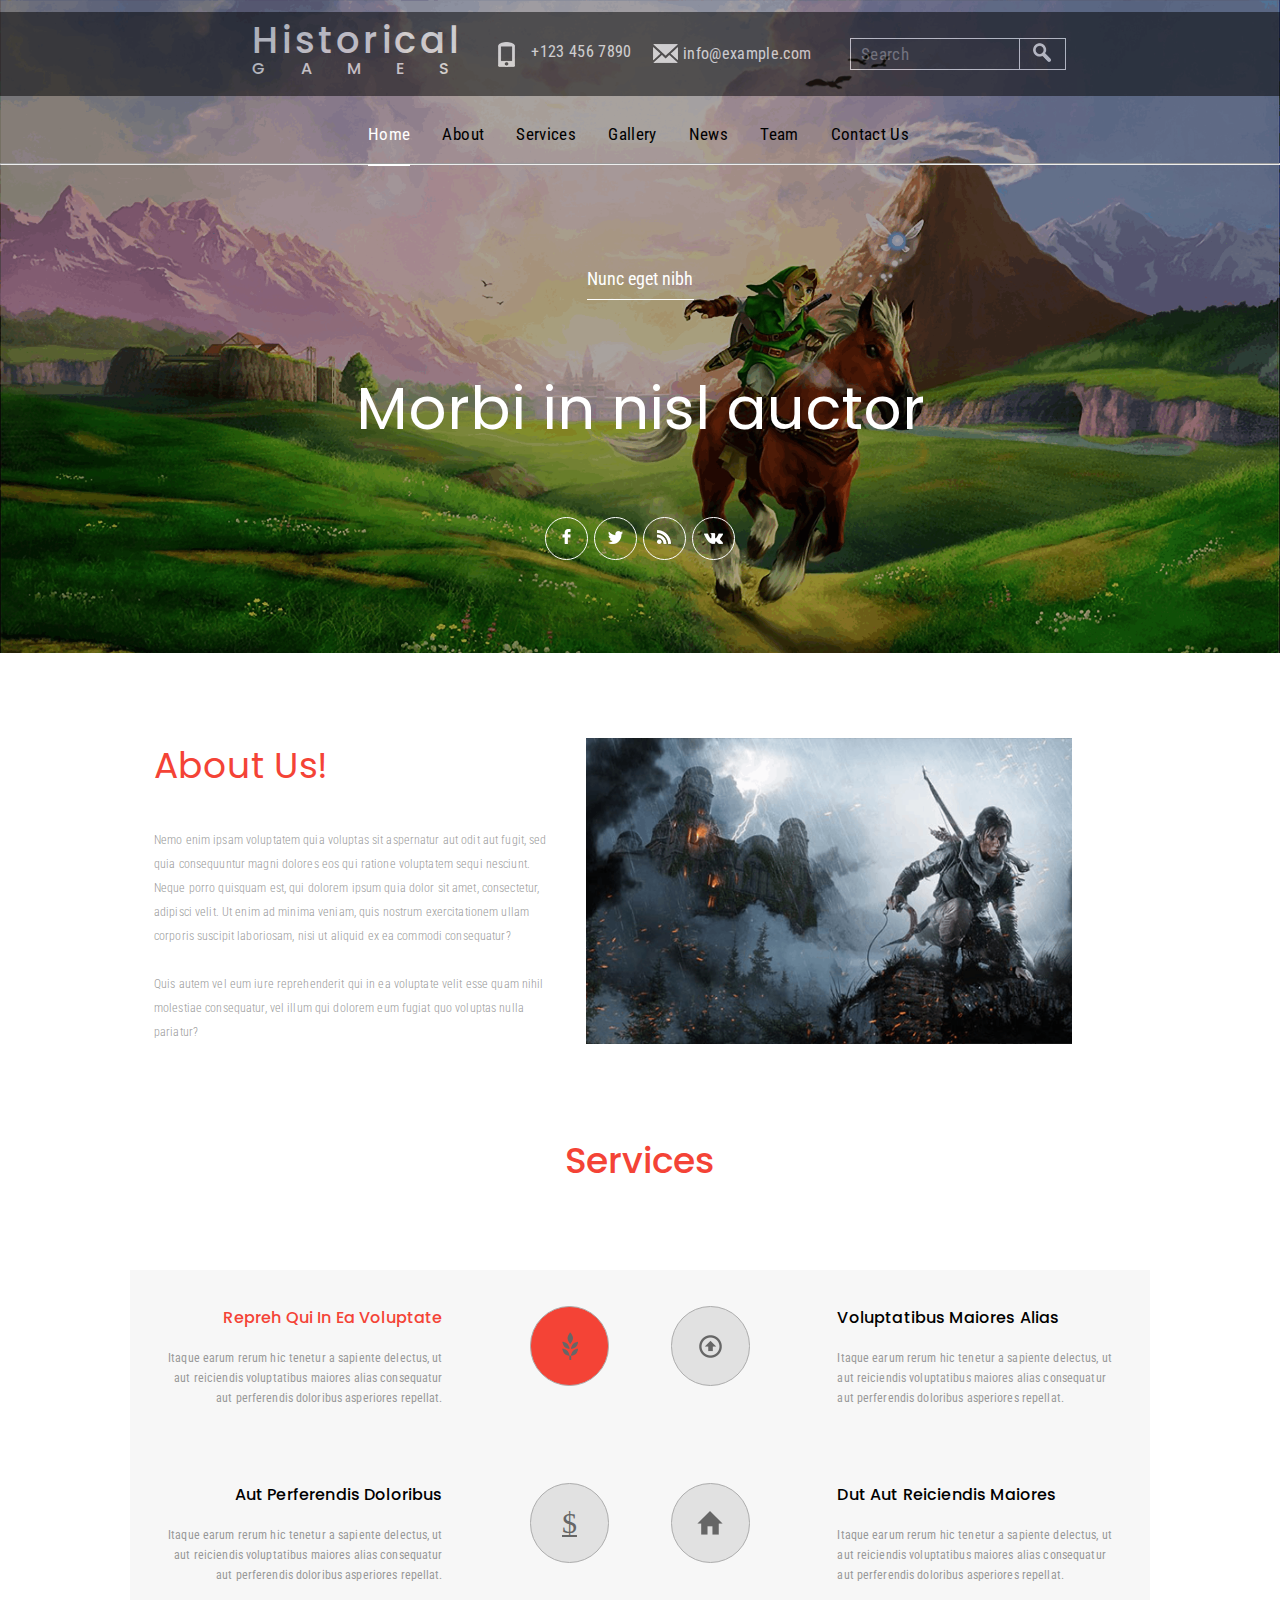
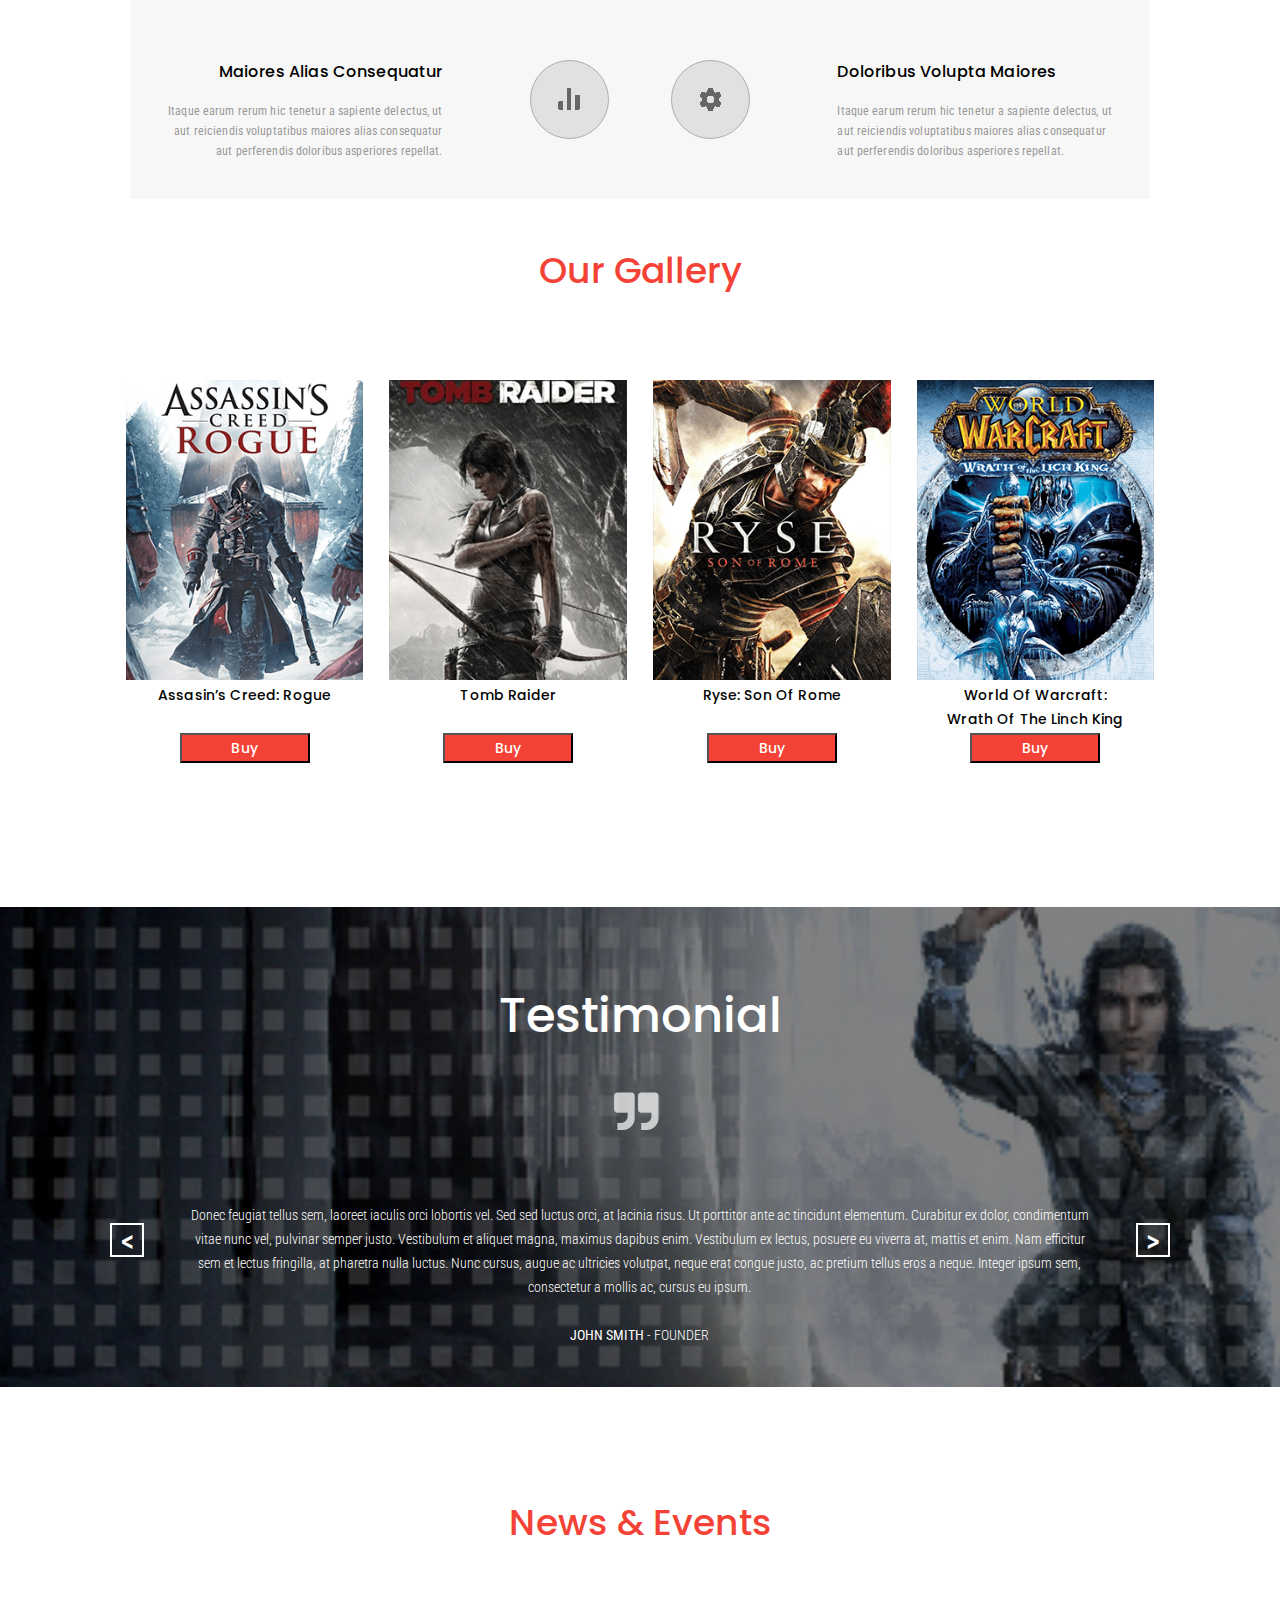
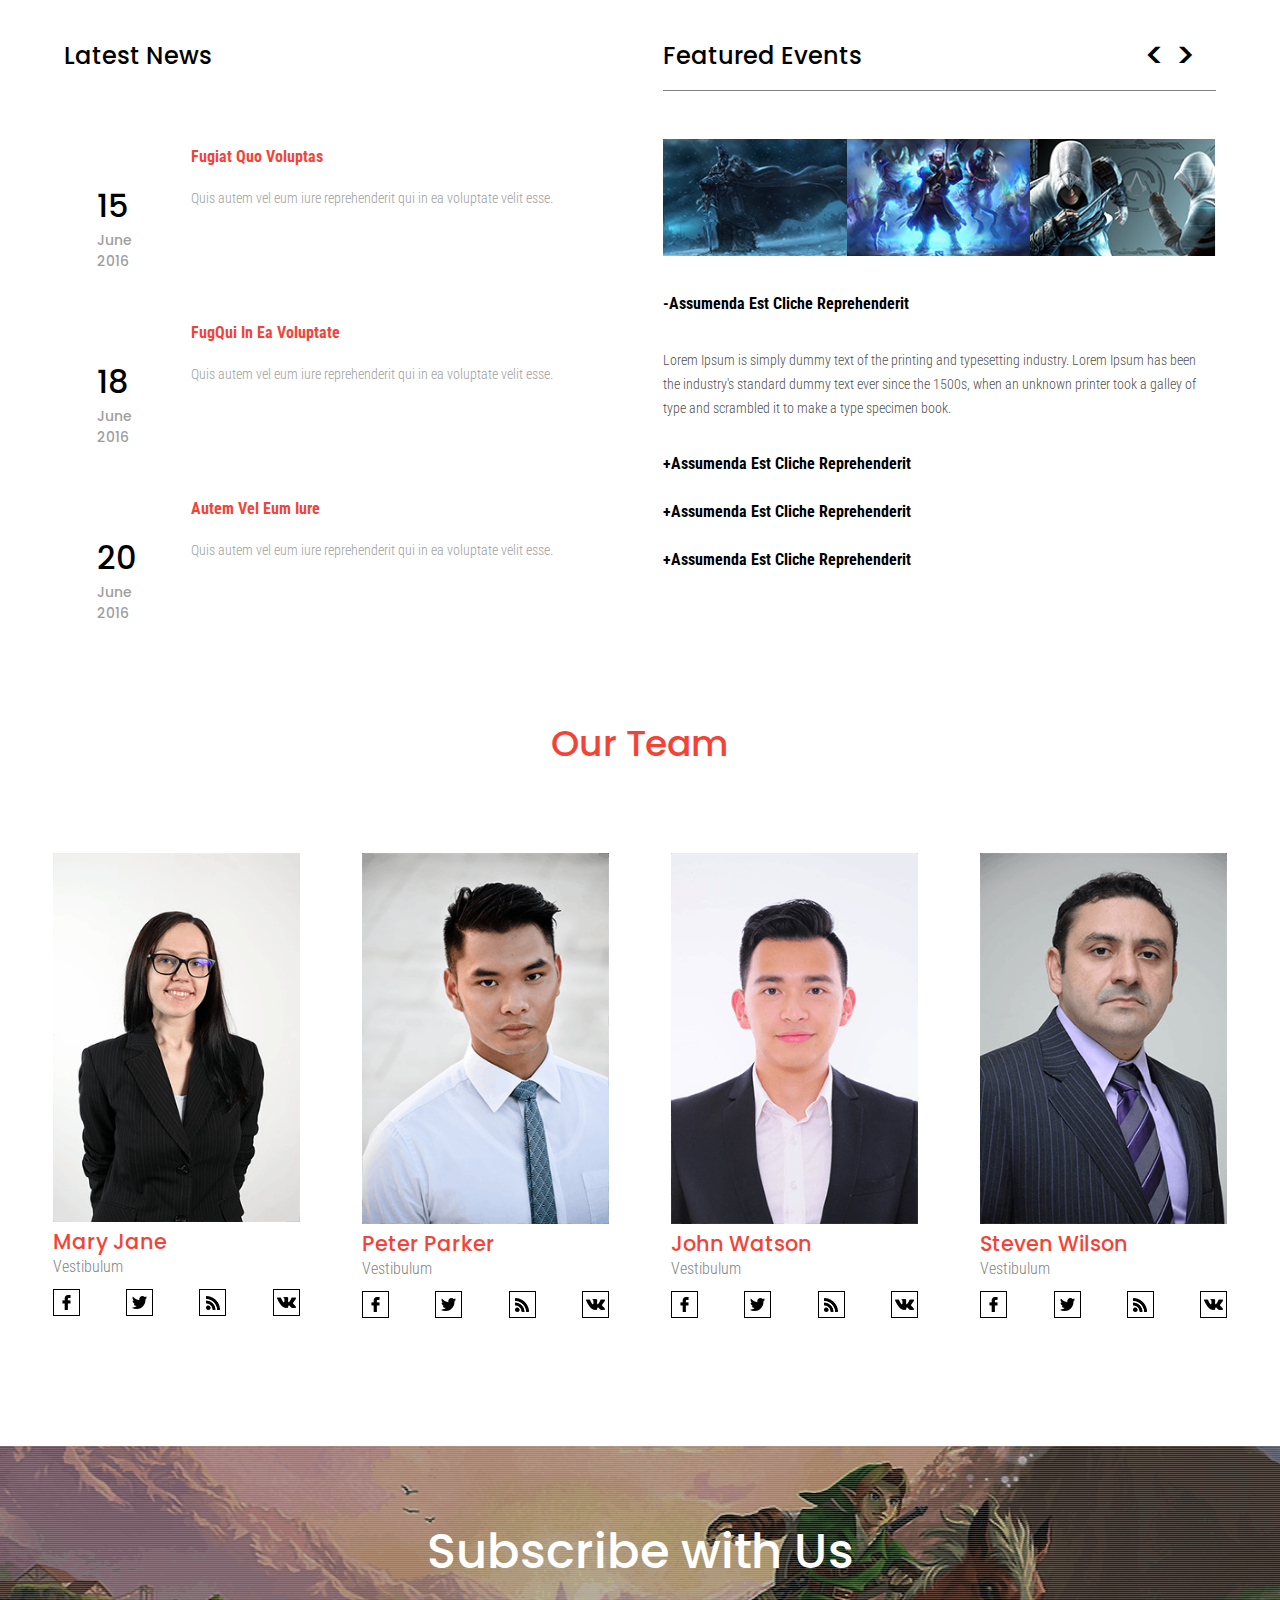
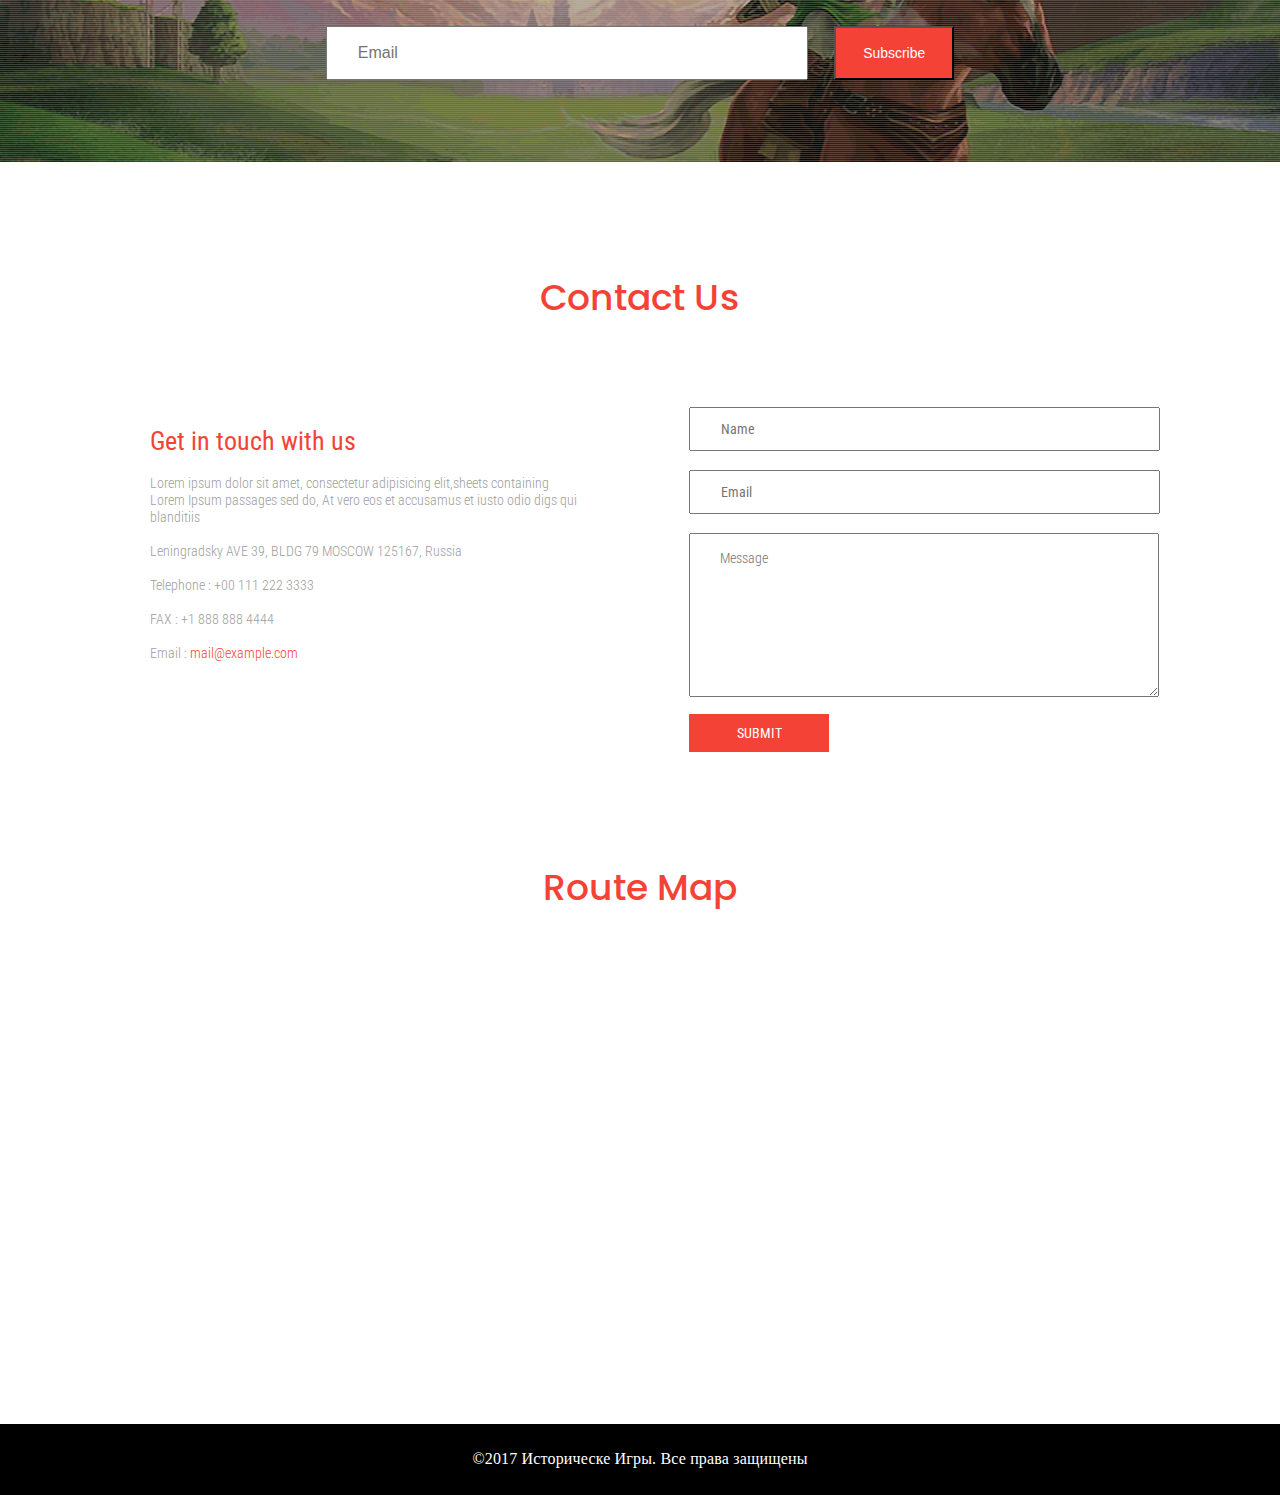
<file: www/index.html>
<!DOCTYPE html>
<html>
<head>
	<meta charset="utf-8">
	<title>Home page</title>
	<link rel="stylesheet" type="text/css" href="style/style.css">
	<link href="https://fonts.googleapis.com/css2?family=Poppins&family=Roboto+Condensed:ital,wght@0,300;0,400;0,700;1,300&display=swap" rel="stylesheet">
	<meta name="viewport" content="width=device-width, initial-scale=1.0, maximum-scale=1">
	<script src="script.js" defer></script>
</head>
<body>
	<div class="header-container">
		<div class="top_tab">
			<div class="logo">
				<a href="index.html">
					<p class="logo_first">Historical</p>
					<p class="logo_second">GAMES</p>
				</a>
			</div>
			<div class="tel">
				<a href="#"><img src="img/tel.png" alt="tel"></a>
				<p class="text_tel">+123 456 7890</p>
			</div>	
			<div class="email">
				<a href="#"><img src="img/email.png" alt="email"></a>
				<p class="text_email">info@example.com</p>
			</div>
			<div class="search">
				<input type="text" placeholder="Search">
				<div><a href="#"><img src="img/search.png" alt="search"></a></div>
			</div>
		</div>
		<div class="menu">
			<ul class="menu_ul">
				<li><a class="selected" href="index.html">Home</a></li>
				<li><a href="#">About</a></li>
				<li><a href="#">Services</a></li>
				<li><a href="catalog.html">Gallery</a></li>
				<li><a href="#">News</a></li>
				<li><a href="#">Team</a></li>
				<li><a href="contacts.html">Contact Us</a></li>
			</ul>
			<hr>
			<div class="pull"></div>
		</div>
		<p class="h_text">Nunc eget nibh</p>
		<p class="header_text">Morbi in nisl auctor</p>
		<div class="header_social">
			<div>
				<a href="https://facebook.com"><img src="img/facebook-white.png" alt="facebook"></a>
			</div>
			<div>
				<a href="https.twitter.com"><img src="img/twitter-white.png" alt="twitter"></a>
			</div>
			<div>
				<a href="https://www.rss.ru"><img src="img/rss-white.png" alt="rss"></a>
			</div>
			<div>
				<a href="https://vk.com"><img src="img/vk-white.png" alt="vk"></a>
			</div>
		</div>
	</div>
	<div class="container">
		<div class="about">
			<div class="about_text">
				<p class="heading">About Us!</p>
				<p class="about_p">Nemo enim ipsam voluptatem quia voluptas sit aspernatur aut odit aut fugit, sed quia consequuntur magni dolores eos qui ratione voluptatem sequi nesciunt. Neque porro quisquam est, qui dolorem ipsum quia dolor sit amet, consectetur, adipisci velit. Ut enim ad minima veniam, quis nostrum exercitationem ullam corporis suscipit laboriosam, nisi ut aliquid ex ea commodi consequatur?<br><br>
				Quis autem vel eum iure reprehenderit qui in ea voluptate velit esse quam nihil molestiae consequatur, vel illum qui dolorem eum fugiat quo voluptas nulla pariatur?</p>
			</div>
			<img src="img/1@1X.png" alt="background">
		</div>
	</div>
	<div class="serv-container">
		<div class="services">
			<p class="services-head">Services</p>
			<div class="box">
				<div class="services-container left">
					<div class="services-text">
						<a href=""><p class="serv-head selected">Repreh Qui In Ea Voluptate</p></a>
						<p class="serv-text">Itaque earum rerum hic tenetur a sapiente delectus, ut aut 
						reiciendis voluptatibus maiores alias consequatur aut perferendis doloribus asperiores repellat.</p>
					</div>
					<a class="serv-img active" href="#"><img src="img/vetka@1X.png" alt="img"></a>	
				</div>
				<div class="services-container right">
					<a class="serv-img-right" href="#"><img src="img/arrow.png" alt="arrow"></a>
					<div class="services-text-right">
						<a href=""><p class="serv-head">Voluptatibus Maiores Alias</p></a>
						<p class="serv-text">Itaque earum rerum hic tenetur a sapiente delectus, ut aut 
						reiciendis voluptatibus maiores alias consequatur aut perferendis doloribus asperiores repellat.</p>
					</div>
				</div>
				<div class="services-container left">
					<div class="services-text">
						<a href=""><p class="serv-head">Aut Perferendis Doloribus</p></a>
						<p class="serv-text">Itaque earum rerum hic tenetur a sapiente delectus, ut aut 
						reiciendis voluptatibus maiores alias consequatur aut perferendis doloribus asperiores repellat.</p>
					</div>
					<a class="serv-img" href="#">$</a>	
				</div>
				<div class="services-container right">
					<a class="serv-img-right" href="#"><img src="img/home.png" alt="home"></a>
					<div class="services-text-right">
						<a href=""><p class="serv-head">Dut Aut Reiciendis Maiores</p></a>
						<p class="serv-text">Itaque earum rerum hic tenetur a sapiente delectus, ut aut 
						reiciendis voluptatibus maiores alias consequatur aut perferendis doloribus asperiores repellat.</p>
					</div>
				</div>
				<div class="services-container left">
					<div class="services-text">
						<a href=""><p class="serv-head">Maiores Alias Consequatur</p></a>
						<p class="serv-text">Itaque earum rerum hic tenetur a sapiente delectus, ut aut 
						reiciendis voluptatibus maiores alias consequatur aut perferendis doloribus asperiores repellat.</p>
					</div>
					<a class="serv-img" href="#">
						<img src="img/download.png" alt="download">
					</a>	
				</div>
				<div class="services-container right">
					<a class="serv-img-right" href="#"><img src="img/settings.png" alt="settings"></a>
					<div class="services-text-right">
						<a href=""><p class="serv-head">Doloribus Volupta Maiores</p></a>
						<p class="serv-text">Itaque earum rerum hic tenetur a sapiente delectus, ut aut 
						reiciendis voluptatibus maiores alias consequatur aut perferendis doloribus asperiores repellat.</p>
					</div>
				</div>		
			</div>		
		</div>
	</div>
	<div class="gallery">
		<p class="gallery-head">Our Gallery</p>
		<div class="gallery-container">
			<div class="gallery-box">
				<a href="catalog.html"><img src="img/assasins.png" width="271" height="376" alt="assasings"></a>
				<div class="movie">Assasin’s Creed: Rogue</div>
				<button>Buy</button>
			</div>
			<div class="gallery-box">
				<a href="catalog.html"><img src="img/raider.png" width="271" height="376" alt="raider"></a>
				<div class="movie">Tomb Raider</div>
				<button>Buy</button>
			</div>
			<div class="gallery-box">
				<a href="catalog.html"><img src="img/ryse.png" width="271" height="376" alt="ryse"></a>
				<div class="movie">Ryse: Son Of Rome</div>
				<button>Buy</button>
			</div>
			<div class="gallery-box">
				<a href="catalog.html"><img src="img/warcraft.png" width="271" height="376" alt="warcraft"></a>
				<div class="movie gal-last">World Of Warcraft:<br>Wrath Of The Linch King</div>
				<button>Buy</button>
			</div>
		</div>	
	</div>
	<div class="testimonial">
		<p class="test_head">Testimonial</p>
		<img src="img/icon.png" alt="icon">
		<div>
			<div class="slide_left"><p>&lt</p></div>
			<p class="test_text">Donec feugiat tellus sem, laoreet iaculis orci lobortis vel. Sed sed luctus orci, at lacinia risus. Ut porttitor ante ac tincidunt elementum. Curabitur ex dolor, condimentum vitae nunc vel, pulvinar semper justo. Vestibulum et aliquet magna, maximus dapibus enim. Vestibulum ex lectus, posuere eu viverra at, mattis et enim. Nam efficitur sem et lectus fringilla, at pharetra nulla luctus. Nunc cursus, augue ac ultricies volutpat, neque erat congue justo, ac pretium tellus eros a neque. Integer ipsum sem, 
			consectetur a mollis ac, cursus eu ipsum.<br><br>
			<strong>JOHN SMITH</strong> - FOUNDER</p>
			<div class="slide_right"><p>&gt</p></div>
		</div>
	</div>
	<div class="news">
		<p class="news_head">News & Events</p>
		<div class="news-container">
			<div class="news_left">
				<p class="news_h">Latest News</p>
				<div class="news-box">
					<div class="date-container">
						<div class="date">
							<p class="date_p">15</p>
							<p class="text_date">June<br>2016</p>
						</div>
						<div class="news_left_text">
							<p>Fugiat Quo Voluptas</p>
							<p id="d-text_1">Quis autem vel eum iure reprehenderit qui in ea voluptate velit esse.</p>
						</div>
					</div>
					<div class="date-container">
						<div class="date">
							<p class="date_p">18</p>
							<p class="text_date">June<br>2016</p>
						</div>
						<div class="news_left_text">
							<p>FugQui In Ea Voluptate</p>
							<p id="d-text_2">Quis autem vel eum iure reprehenderit qui in ea voluptate velit esse.</p>
						</div>
					</div>
					<div class="date-container">
						<div class="date">
							<p class="date_p">20</p>
							<p class="text_date">June<br>2016</p>
						</div>
						<div class="news_left_text">
							<p>Autem Vel Eum Iure</p>
							<p id="d-text_3">Quis autem vel eum iure reprehenderit qui in ea voluptate velit esse.</p>
						</div>
					</div>
				</div>	
			</div>
			<div class="news_right">
				<div class="news_r">
					<p class="news_h">Featured Events</p>
					<p id="news_sign"><a href="">&lt &gt</a></p>
				</div>
				<div class="news_img">
					<a href=""><img src="img/g1.png" alt="game"></a>
					<a href=""><img src="img/g2.png" alt="game"></a>
					<a href=""><img src="img/g3.png" alt="game"></a>
				</div>
				<div class="show_news">
					<div class="show_text"><span>&#45</span>Assumenda Est Cliche Reprehenderit
						<p class="text_r">Lorem Ipsum is simply dummy text of the printing and typesetting industry. Lorem Ipsum has been the industry's standard dummy text ever since the 1500s, when an unknown printer took a galley of type and scrambled it to make a type specimen book.</p>
					</div>
					<div class="show_text"><span>&#43</span>Assumenda Est Cliche Reprehenderit
						<p class="text_r hide">Lorem Ipsum is simply dummy text of the printing and typesetting industry. Lorem Ipsum has been the industry's standard dummy text ever since the 1500s, when an unknown printer took a galley of type and scrambled it to make a type specimen book.</p>
					</div>
					<div class="show_text"><span>&#43</span>Assumenda Est Cliche Reprehenderit
						<p class="text_r hide">Lorem Ipsum is simply dummy text of the printing and typesetting industry. Lorem Ipsum has been the industry's standard dummy text ever since the 1500s, when an unknown printer took a galley of type and scrambled it to make a type specimen book.</p>
					</div>
					<div class="show_text"><span>&#43</span>Assumenda Est Cliche Reprehenderit
						<p class="text_r hide">Lorem Ipsum is simply dummy text of the printing and typesetting industry. Lorem Ipsum has been the industry's standard dummy text ever since the 1500s, when an unknown printer took a galley of type and scrambled it to make a type specimen book.</p>
					</div>
				</div>
				
			</div>	
		</div>
	</div>
	<div class="arrow">
		<img src="img/arrow_top.png" alt="arrow_top">
	</div>
	<div class="team">
		<p class="team_head">Our Team</p>
		<div class="team-container">
			<div class="team_img">
				<img class="person" src="img/person_1.png" alt="person">
				<p class="name">Mary Jane</p>
				<p class="position">Vestibulum</p>
				<div class="social">
					<a href="https://facebook.com"><div><img src="img/facebook.png" alt="facebook"></div></a>
					<a href="https://twitter.com"><div><img src="img/twitter.png" alt="twitter"></div></a>
					<a href="https://www.rss.ru"><div><img src="img/rss.png" alt="rss"></div></a>
					<a href="https://vk.com"><div><img src="img/vk.png" alt="vk"></div></a>
				</div>
			</div>
			<div class="team_img">
				<img class="person" src="img/person_2.png" alt="person">
				<p class="name">Peter Parker</p>
				<p class="position">Vestibulum</p>
				<div class="social">
					<a href="https://facebook.com"><div><img src="img/facebook.png" alt="facebook"></div></a>
					<a href="https://twitter.com"><div><img src="img/twitter.png" alt="twitter"></div></a>
					<a href="https://www.rss.ru"><div><img src="img/rss.png" alt="rss"></div></a>
					<a href="https://vk.com"><div><img src="img/vk.png" alt="vk"></div></a>
				</div>
			</div>
			<div class="team_img">
				<img class="person" src="img/person_3.png" alt="person">
				<p class="name">John Watson</p>
				<p class="position">Vestibulum</p>
				<div class="social">
					<a href="https://facebook.com"><div><img src="img/facebook.png" alt="facebook"></div></a>
					<a href="https://twitter.com"><div><img src="img/twitter.png" alt="twitter"></div></a>
					<a href="https://www.rss.ru"><div><img src="img/rss.png" alt="rss"></div></a>
					<a href="https://vk.com"><div><img src="img/vk.png" alt="vk"></div></a>
				</div>
			</div>
			<div class="team_img">
				<img class="person" src="img/person_4.png" alt="person">
				<p class="name">Steven Wilson</p>
				<p class="position">Vestibulum</p>
				<div class="social">
					<a href="https://facebook.com"><div><img id="social" src="img/facebook.png" alt="facebook"></div></a>
					<a href="https://twitter.com"><div><img id="social" src="img/twitter.png" alt="twitter"></div></a>
					<a href="https://www.rss.ru"><div><img id="social" src="img/rss.png" alt="rss"></div></a>
					<a href="https://vk.com"><div><img id="social" src="img/vk.png" alt="vk"></div></a>
				</div>
			</div>
		</div>
	</div>
	<div class="subscribe">
		<p>Subscribe with Us</p>
		<div>
			<input type="text" placeholder="Email">
			<input type="submit" name="#" id="#" value="Subscribe">
		</div>
	</div>
	<div class="contuct_us">
		<p class="cont_head">Contact Us</p>
		<div class="cont-box">
			<div class="box_left">
				<p class="box_left_head">Get in touch with us</p>
				<p class="box_left_text">Lorem ipsum dolor sit amet, consectetur adipisicing elit,sheets 
				containing Lorem Ipsum passages sed do, At vero eos et accusamus et 
				iusto odio digs qui blanditiis
				<br><br>
				Leningradsky AVE 39, BLDG 79
				MOSCOW 125167, Russia
				<br><br>
				Telephone : +00 111 222 3333
				<br><br>
				FAX : +1 888 888 4444
				<br><br>
				Email : <span id="mail">mail@example.com</span></p>
			</div>
			<div class="box_right">
				<form action="#">
					<input type="text" placeholder="Name">
					<input type="text" placeholder="Email">
					<textarea name="#" id="#_1" placeholder="Message"></textarea>
					<button class="form_sub">Submit</button>
				</form>
			</div>
		</div>
	</div>
	<div class="route">
		<p class="route_head">Route Map</p>
		<div><iframe src="https://www.google.com/maps/embed?pb=!1m14!1m8!1m3!1d8971.370422099419!2d37.5301096!3d55.7959709!3m2!1i1024!2i768!4f13.1!3m3!1m2!1s0x46b549c0af2d5e3f%3A0xa77899d557548e3a!2sMail.Ru%20Group!5e0!3m2!1sru!2sru!4v1589671845786!5m2!1sru!2sru" width="1170" height="300" allowfullscreen="" aria-hidden="false" tabindex="0"></iframe></div>
	</div>
	<div class="footer">
		<p>&copy;2017 Историческе Игры. Все права защищены</p>
	</div>
	<script src="https://code.jquery.com/jquery-3.5.1.min.js"
	  integrity="sha256-9/aliU8dGd2tb6OSsuzixeV4y/faTqgFtohetphbbj0=" crossorigin="anonymous"></script>
</body>
</html>
</file>
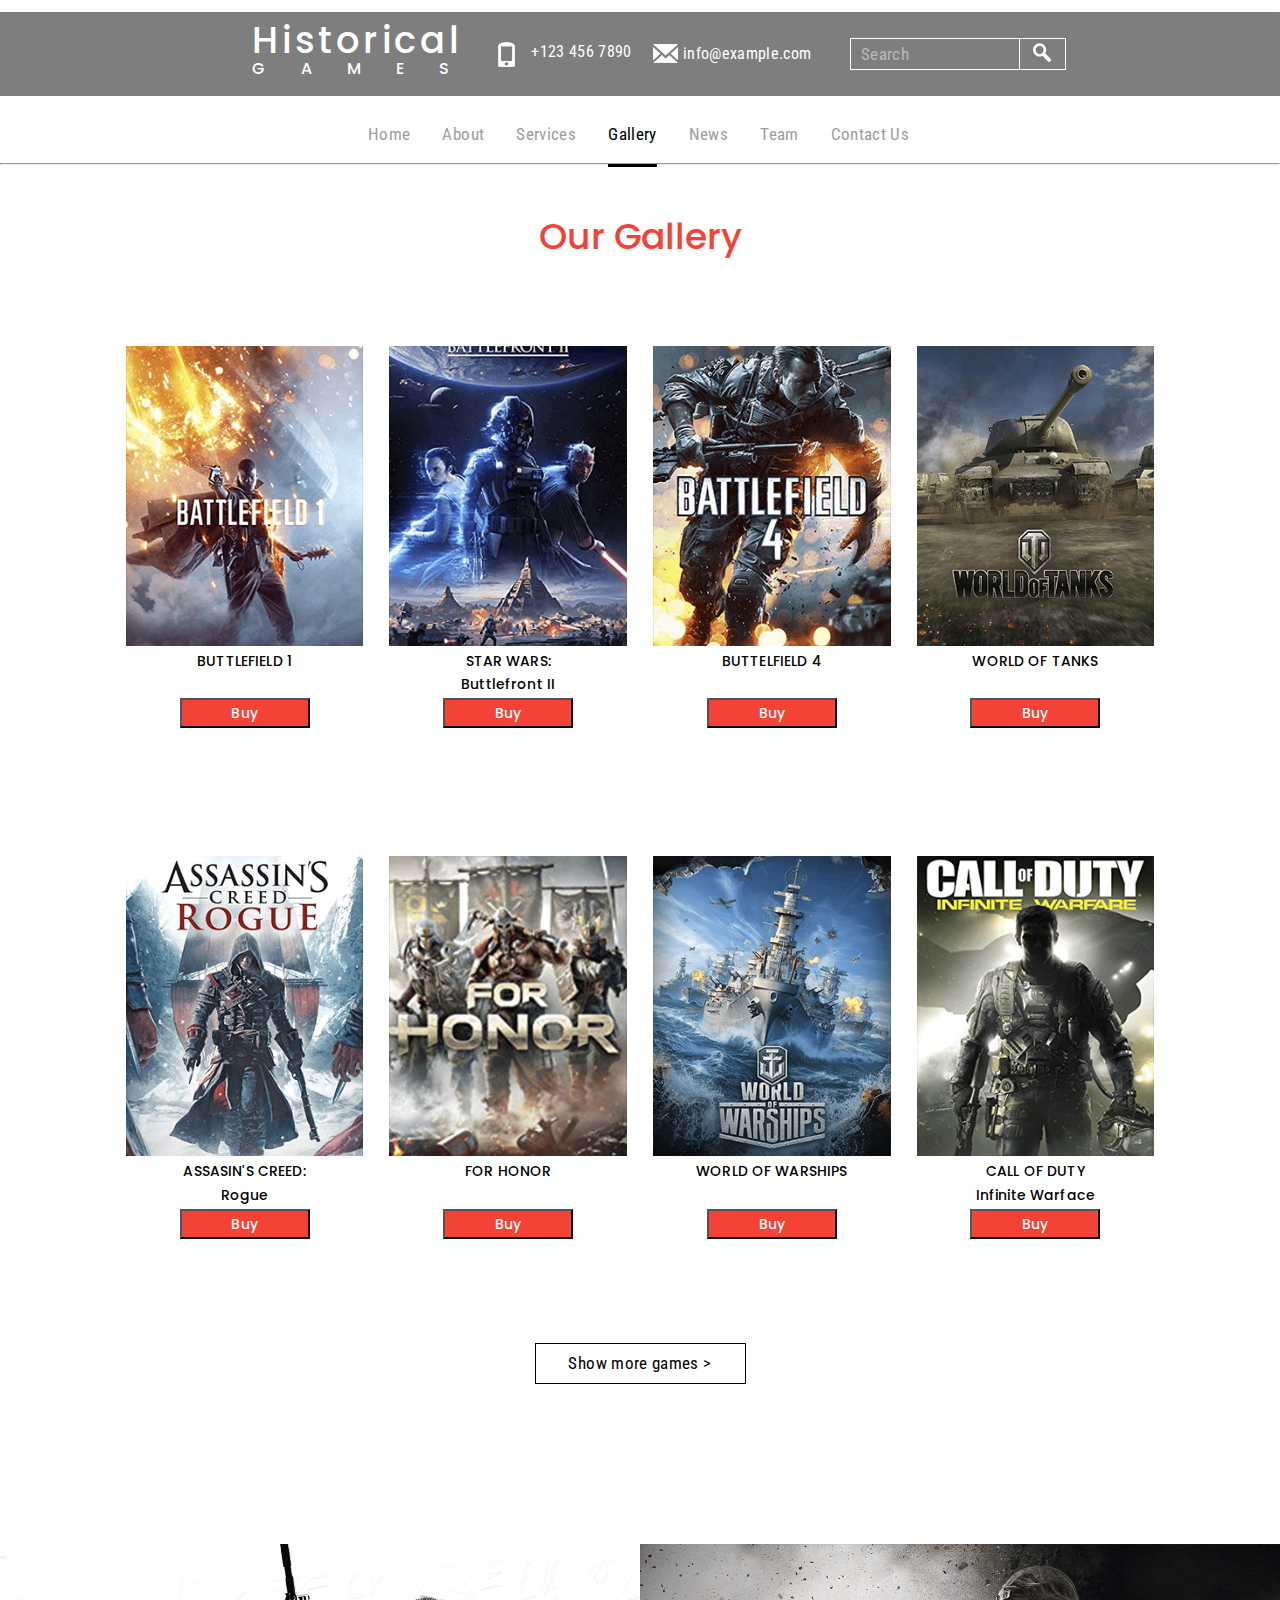
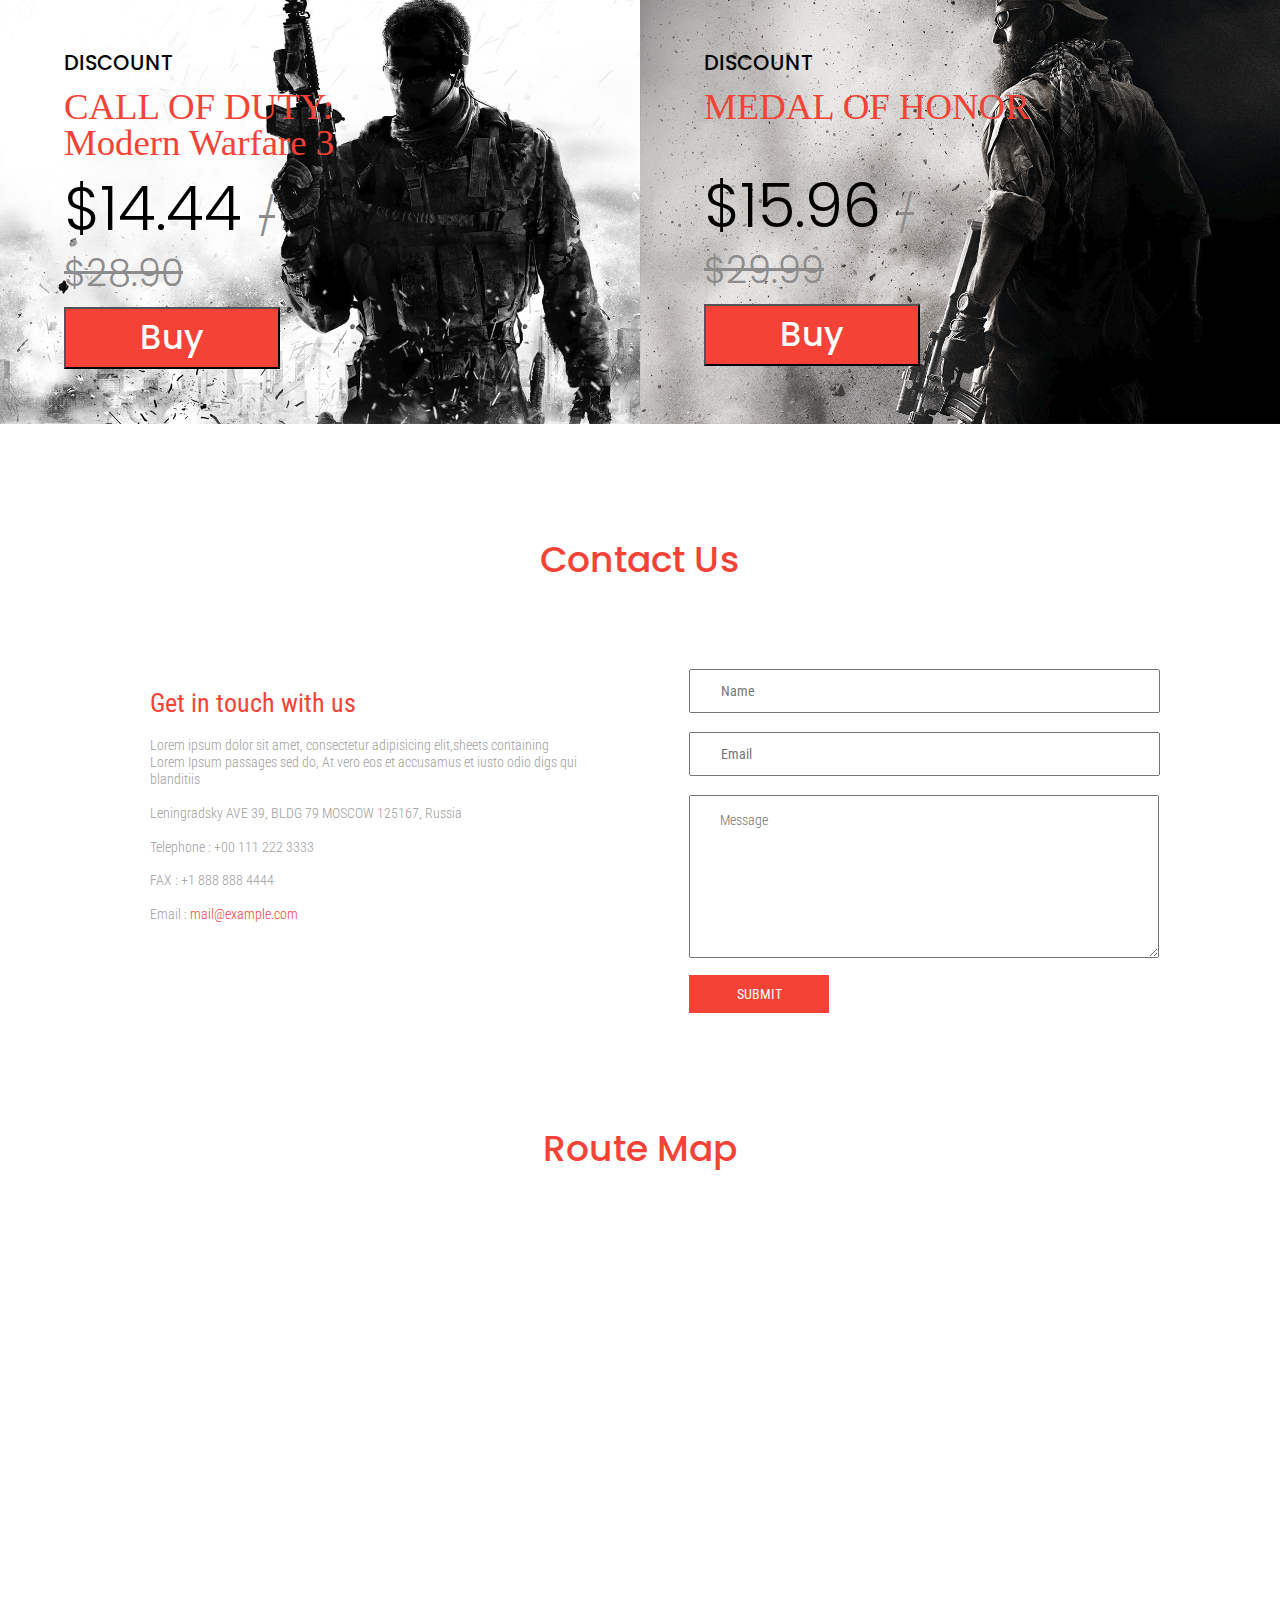
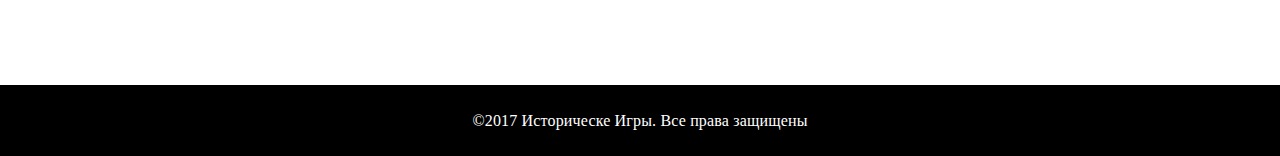
<file: www/catalog.html>
<!DOCTYPE html>
<html>
<head>
	<meta charset="utf-8">
	<title>Catalog</title>
	<link rel="stylesheet" type="text/css" href="style/style.css">
	<link href="https://fonts.googleapis.com/css2?family=Poppins&family=Roboto+Condensed:ital,wght@0,300;0,400;0,700;1,300&display=swap" rel="stylesheet">
	<meta name="viewport" content="width=device-width, initial-scale=1.0, maximum-scale=1">
	<script src="script.js" defer></script>
</head>
<body>
	<div class="header-cont">
		<div class="top_tab">
			<div class="logo">
				<a href="index.html">
					<p class="logo_first">Historical</p>
					<p class="logo_second">GAMES</p>
				</a>
			</div>
			<div class="tel">
				<a href="#"><img src="img/tel.png" alt="tel"></a>
				<p class="text_tel">+123 456 7890</p>
			</div>	
			<div class="email">
				<a href="#"><img src="img/email.png" alt="email"></a>
				<p class="text_email">info@example.com</p>
			</div>
			<div class="search">
				<input type="text" placeholder="Search">
				<div><a href="#"><img src="img/search.png" alt="search"></a></div>
			</div>
		</div>
		<div class="menu">
			<ul class="gray">
				<li><a href="index.html">Home</a></li>
				<li><a href="#">About</a></li>
				<li><a href="#">Services</a></li>
				<li><a class="gray-selected" href="catalog.html">Gallery</a></li>
				<li><a href="#">News</a></li>
				<li><a href="#">Team</a></li>
				<li><a href="contacts.html">Contact Us</a></li>
			</ul>
			<hr class="gray">
			<div class="pull"></div>
		</div>
	</div>
	<div class="gallery">
		<p class="gallery-head">Our Gallery</p>
		<div class="gallery-container">
			<div class="gallery-box">
				<a href="product_page.html"><img src="img/cat-movie_1.png" alt="game"></a>
				<p class="movie">BUTTLEFIELD 1</p>
				<button>Buy</button>
			</div>
			<div class="gallery-box">
				<a href="product_page.html"><img src="img/cat-movie_2.png" alt="game"></a>
				<p class="movie">STAR WARS:<br>Buttlefront II</p>
				<button>Buy</button>
			</div>
			<div class="gallery-box">
				<a href="product_page.html"><img src="img/cat-movie_3.png" alt="game"></a>
				<p class="movie">BUTTELFIELD 4</p>
				<button>Buy</button>
			</div>
			<div class="gallery-box">
				<a href="product_page.html"><img src="img/cat-movie_4.png" alt="game"></a>
				<p class="movie">WORLD OF TANKS</p>
				<button>Buy</button>
			</div>
			<div class="gallery-box-2">
				<a href="product_page.html"><img src="img/assasins.png" alt="game"></a>
				<p class="movie">ASSASIN'S CREED:<br> Rogue</p>
				<button>Buy</button>
			</div>
			<div class="gallery-box-2">
				<a href="product_page.html"><img src="img/cat-movie_5.png" alt="game"></a>
				<p class="movie">FOR HONOR</p>
				<button>Buy</button>
			</div>
			<div class="gallery-box-2">
				<a href="product_page.html"><img src="img/cat-movie_6.png" alt="game"></a>
				<p class="movie">WORLD OF WARSHIPS</p>
				<button>Buy</button>
			</div>
			<div class="gallery-box-2">
				<a href="product_page.html"><img src="img/cat-movie_7.png" alt="game"></a>
				<p class="movie">CALL OF DUTY<br>Infinite Warface</p>
				<button>Buy</button>
			</div>
		</div>
		<div class="gallery-link">
			<a href="#">Show more games ></a>
		</div>		
	</div>
	<div class="arrow">
		<img src="img/arrow_top.png" alt="arrow_top">
	</div>
	<div class="poster">
		<div class="poster_left">
			<div class="poster-text">
				<p class="text_1">Discount</p>
				<p class="text_2">CALL OF DUTY:<br>Modern Warfare 3</p>
				<p class="text_3">$14.44 <span id="price_1">/ $28.90</span></p>
				<button>Buy</button>
			</div>
		</div>
		<div class="poster_right">
			<div class="poster-text-right">
				<p class="text_1">Discount</p>
				<p class="text_2">MEDAL OF HONOR</p><br>
				<p class="text_3">$15.96 <span id="price_2">/ $29.99</span></p>
				<button>Buy</button>
			</div>
		</div>	
	</div>
	<div class="contuct_us">
		<p class="cont_head">Contact Us</p>
		<div class="cont-box">
			<div class="box_left">
				<p class="box_left_head">Get in touch with us</p>
				<p class="box_left_text">Lorem ipsum dolor sit amet, consectetur adipisicing elit,sheets 
				containing Lorem Ipsum passages sed do, At vero eos et accusamus et 
				iusto odio digs qui blanditiis
				<br><br>
				Leningradsky AVE 39, BLDG 79
				MOSCOW 125167, Russia
				<br><br>
				Telephone : +00 111 222 3333
				<br><br>
				FAX : +1 888 888 4444
				<br><br>
				Email : <span id="mail">mail@example.com</span></p>
			</div>
			<div class="box_right">
				<form action="#">
					<input type="text" placeholder="Name">
					<input type="text" placeholder="Email">
					<textarea name="#" id="#" placeholder="Message"></textarea>
					<button class="form_sub">Submit</button>
				</form>
			</div>
		</div>
	</div>
	<div class="route">
		<p class="route_head">Route Map</p>
		<div>
			<iframe src="https://www.google.com/maps/embed?pb=!1m14!1m8!1m3!1d8971.370422099419!2d37.5301096!3d55.7959709!3m2!1i1024!2i768!4f13.1!3m3!1m2!1s0x46b549c0af2d5e3f%3A0xa77899d557548e3a!2sMail.Ru%20Group!5e0!3m2!1sru!2sru!4v1589671845786!5m2!1sru!2sru" width="1170" height="300" allowfullscreen="" aria-hidden="false" tabindex="0"></iframe>
		</div>
	</div>
	<div class="footer">
		<p>&copy;2017 Историческе Игры. Все права защищены</p>
	</div>
	<script src="https://code.jquery.com/jquery-3.5.1.min.js"
	  integrity="sha256-9/aliU8dGd2tb6OSsuzixeV4y/faTqgFtohetphbbj0=" crossorigin="anonymous"></script>
</body>
</html>
</file>
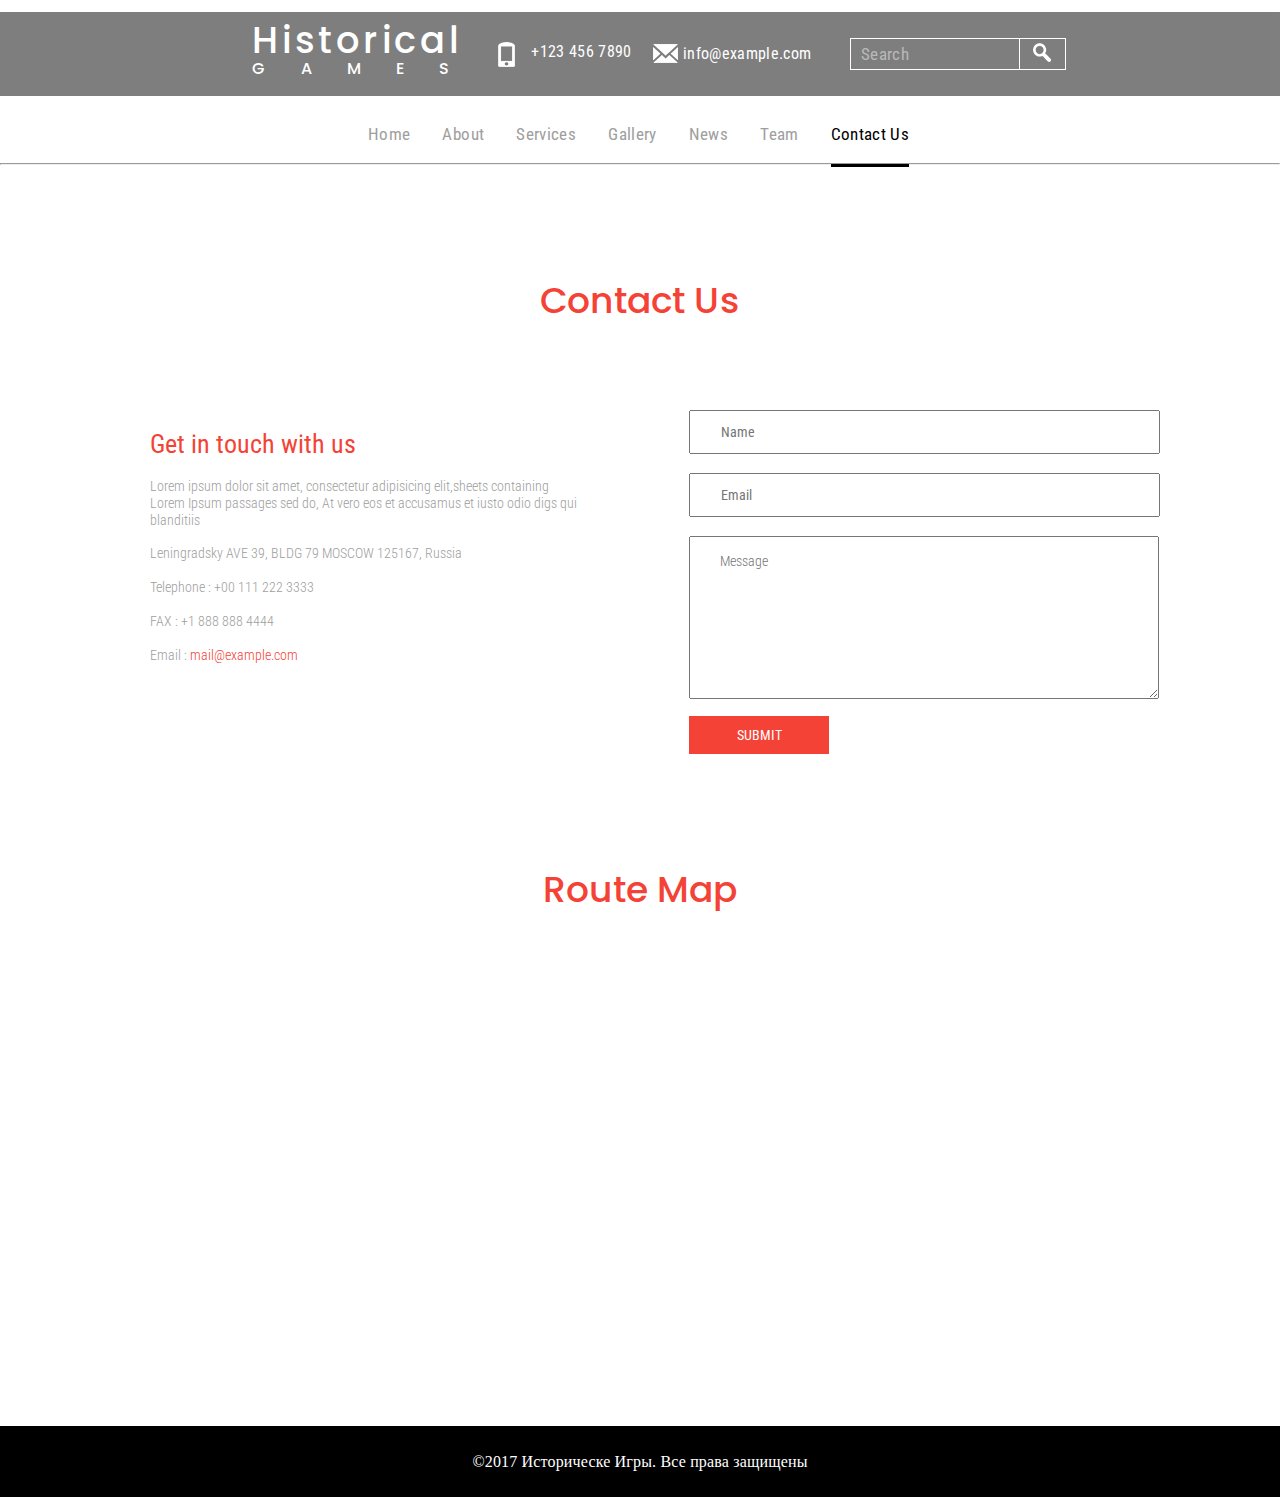
<file: www/contacts.html>
<!DOCTYPE html>
<html>
<head>
	<meta charset="utf-8">
	<title>Contacts</title>
	<link rel="stylesheet" type="text/css" href="style/style.css">
	<link href="https://fonts.googleapis.com/css2?family=Poppins&family=Roboto+Condensed:ital,wght@0,300;0,400;0,700;1,300&display=swap" rel="stylesheet">
	<meta name="viewport" content="width=device-width, initial-scale=1.0, maximum-scale=1">
	<script src="script.js" defer></script>
</head>
<body>
	<div class="header-cont">
		<div class="top_tab">
			<div class="logo">
				<a href="index.html">
					<p class="logo_first">Historical</p>
					<p class="logo_second">GAMES</p>
				</a>
			</div>
			<div class="tel">
				<a href="#"><img src="img/tel.png" alt="tel"></a>
				<p class="text_tel">+123 456 7890</p>
			</div>	
			<div class="email">
				<a href="#"><img src="img/email.png" alt="email"></a>
				<p class="text_email">info@example.com</p>
			</div>
			<div class="search">
				<input type="text" placeholder="Search">
				<div><a href="#"><img src="img/search.png" alt="search"></a></div>
			</div>
		</div>
		<div class="menu">
			<ul class="gray">
				<li><a href="index.html">Home</a></li>
				<li><a href="#">About</a></li>
				<li><a href="#">Services</a></li>
				<li><a href="catalog.html">Gallery</a></li>
				<li><a href="#">News</a></li>
				<li><a href="#">Team</a></li>
				<li><a class="gray-selected" href="contacts.html">Contact Us</a></li>
			</ul>
			<hr class="gray">
			<div class="pull"></div>
		</div>
	</div>
	<div class="contuct_us">
		<p class="cont_head">Contact Us</p>
		<div class="cont-box">
			<div class="box_left">
				<p class="box_left_head">Get in touch with us</p>
				<p class="box_left_text">Lorem ipsum dolor sit amet, consectetur adipisicing elit,sheets 
				containing Lorem Ipsum passages sed do, At vero eos et accusamus et 
				iusto odio digs qui blanditiis
				<br><br>
				Leningradsky AVE 39, BLDG 79
				MOSCOW 125167, Russia
				<br><br>
				Telephone : +00 111 222 3333
				<br><br>
				FAX : +1 888 888 4444
				<br><br>
				Email : <span id="mail">mail@example.com</span></p>
			</div>
			<div class="box_right">
				<form action="#">
					<input type="text" placeholder="Name">
					<input type="text" placeholder="Email">
					<textarea name="#" id="#" placeholder="Message"></textarea>
					<button class="form_sub">Submit</button>
				</form>
			</div>
		</div>
	</div>
	<div class="route">
		<p class="route_head">Route Map</p>
		<div>
			<iframe src="https://www.google.com/maps/embed?pb=!1m14!1m8!1m3!1d8971.370422099419!2d37.5301096!3d55.7959709!3m2!1i1024!2i768!4f13.1!3m3!1m2!1s0x46b549c0af2d5e3f%3A0xa77899d557548e3a!2sMail.Ru%20Group!5e0!3m2!1sru!2sru!4v1589671845786!5m2!1sru!2sru" width="1170" height="300" allowfullscreen="" aria-hidden="false" tabindex="0"></iframe>
		</div>
	</div>
	<div class="footer">
		<p>&copy;2017 Историческе Игры. Все права защищены</p>
	</div>
</body>
</html>
</file>
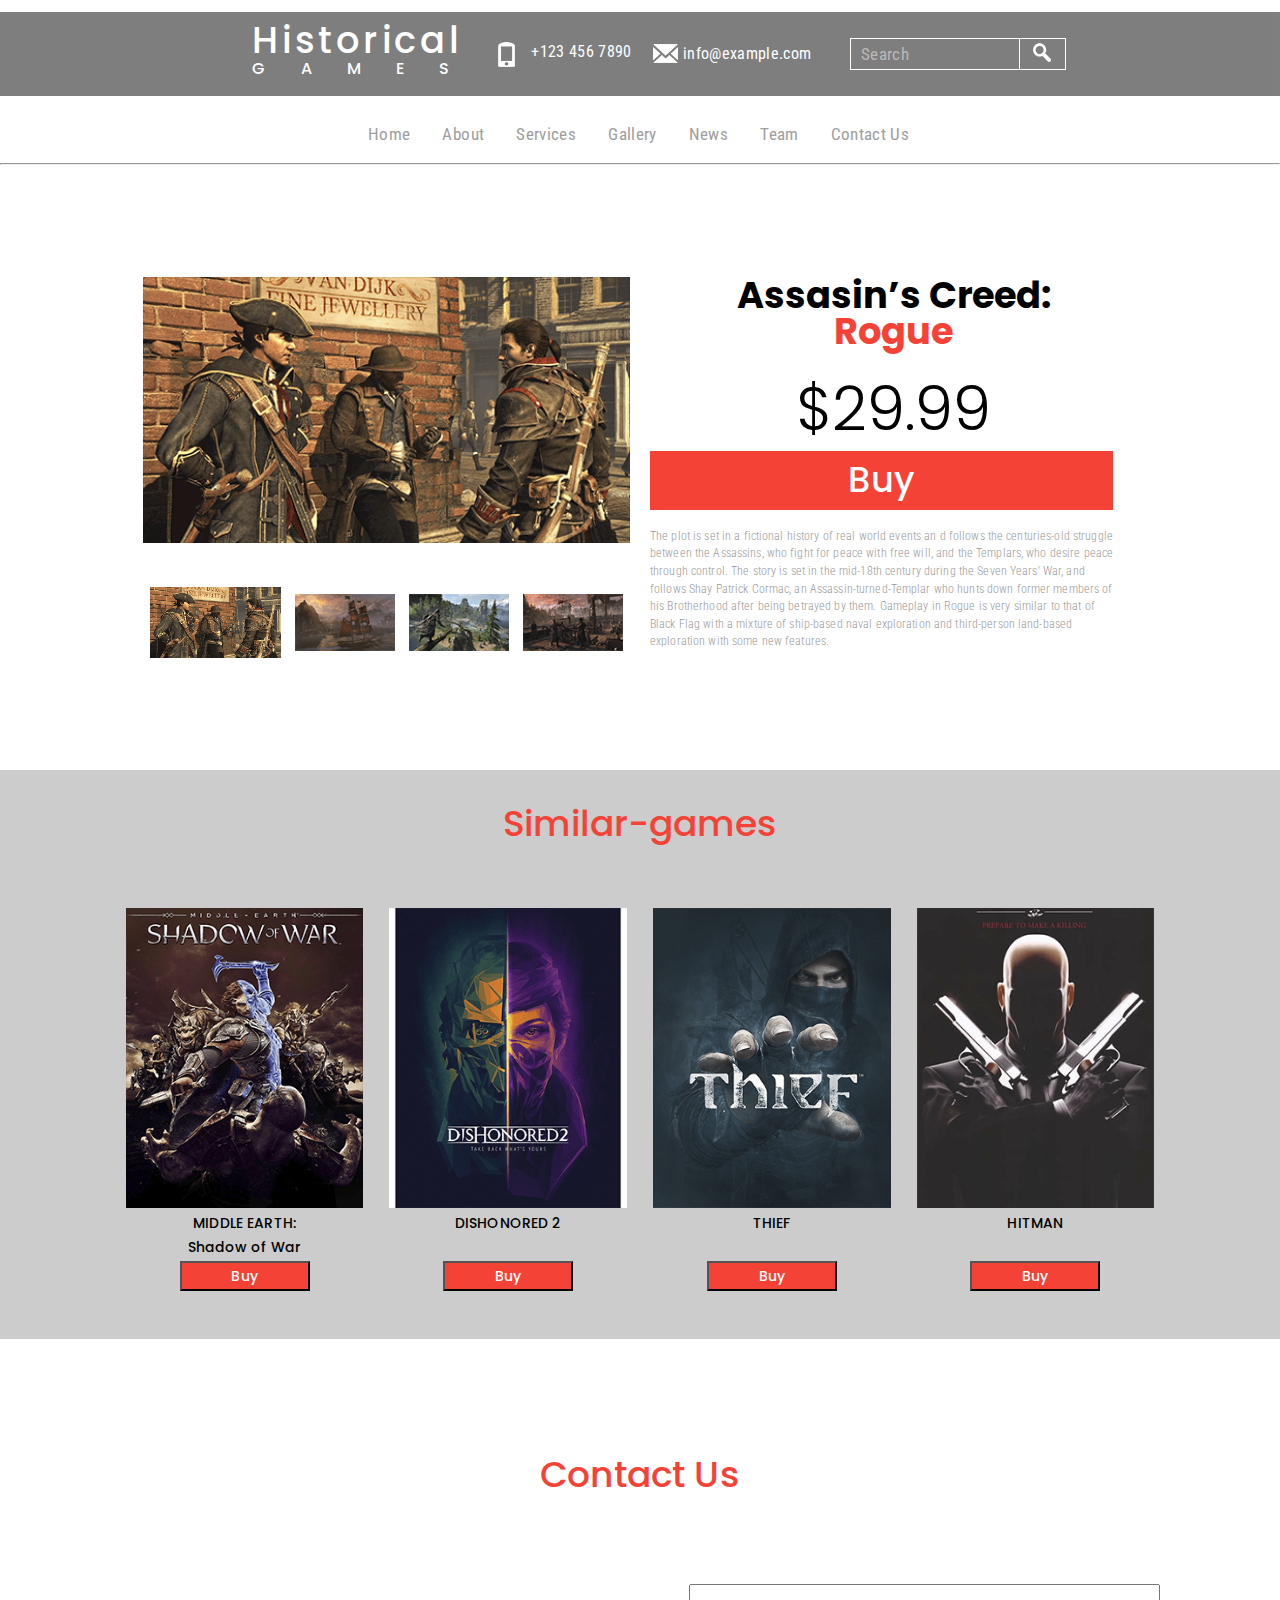
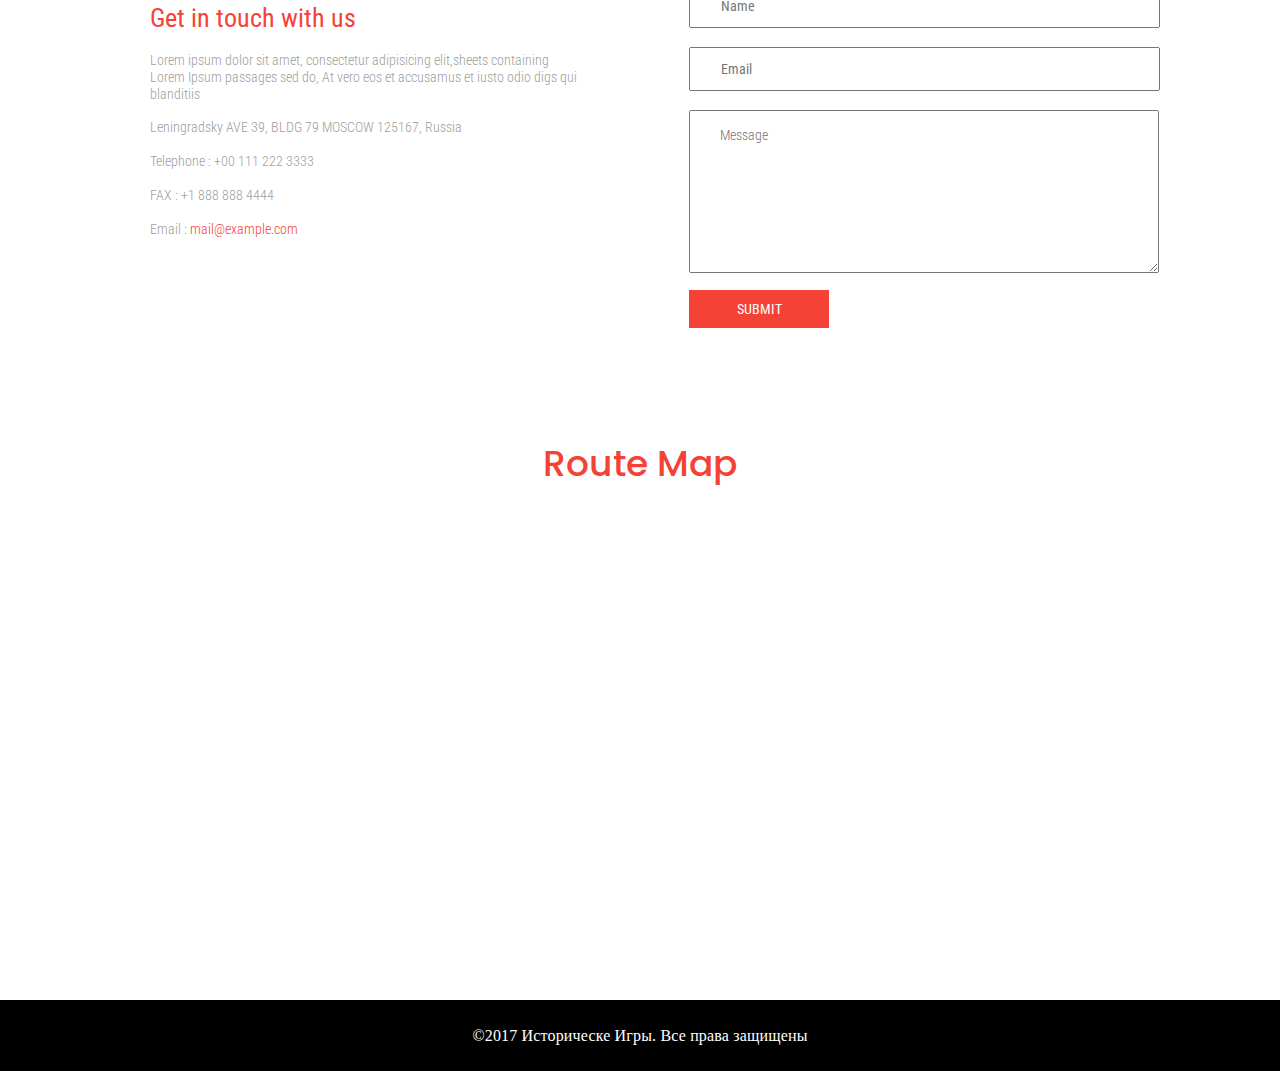
<file: www/product_page.html>
<!DOCTYPE html>
<html>
<head>
	<meta charset="utf-8">
	<title>Product_page</title>
	<link rel="stylesheet" type="text/css" href="style/style.css">
	<link href="https://fonts.googleapis.com/css2?family=Poppins&family=Roboto+Condensed:ital,wght@0,300;0,400;0,700;1,300&display=swap" rel="stylesheet">
	<meta name="viewport" content="width=device-width, initial-scale=1.0, maximum-scale=1">
	<script src="script.js" defer></script>
</head>
<body>
	<div class="header-cont">
		<div class="top_tab">
			<div class="logo">
				<a href="index.html">
					<p class="logo_first">Historical</p>
					<p class="logo_second">GAMES</p>
				</a>
			</div>
			<div class="tel">
				<a href="#"><img src="img/tel.png" alt="tel"></a>
				<p class="text_tel">+123 456 7890</p>
			</div>	
			<div class="email">
				<a href="#"><img src="img/email.png" alt="img"></a>
				<p class="text_email">info@example.com</p>
			</div>
			<div class="search">
				<input type="text" placeholder="Search">
				<div><a href="#"><img src="img/search.png" alt="search"></a></div>
			</div>
		</div>
		<div class="menu">
			<ul class="gray">
				<li><a href="index.html">Home</a></li>
				<li><a href="#">About</a></li>
				<li><a href="#">Services</a></li>
				<li><a href="catalog.html">Gallery</a></li>
				<li><a href="#">News</a></li>
				<li><a href="#">Team</a></li>
				<li><a href="contacts.html">Contact Us</a></li>
			</ul>
			<hr class="gray">
			<div class="pull"></div>
		</div>
	</div>
	<div class="product">
		<div class="product-box">
			<div class="product_left">
				<img class="big" src="img/product.png" alt="product">
				<div>
					<img class="select" src="img/product.png" alt="product_1">
					<img src="img/product_2.png" alt="product_2">
					<img src="img/product_3.png" alt="product_3">
					<img src="img/product_4.png" alt="product_4">
				</div>
			</div>
			<div class="product_right">
				<p class="product_text_1">Assasin’s Creed:<br><space>Rogue</space></p>
				<p class="product_text_2">$29.99</p>
				<button>Buy</button>
				<p class="product_text_3">The plot is set in a fictional history of real world events an
				d follows the centuries-old struggle between the Assassins, who fight for peace with free will, and the Templars, who desire peace through control. The story is set in the mid-18th century during the Seven Years' War, and follows Shay Patrick Cormac, an Assassin-turned-Templar who hunts down former members of his Brotherhood after being betrayed by them. Gameplay in Rogue is very similar to that of Black Flag with a mixture of ship-based naval exploration and third-person land-based exploration with some new features.</p>
			</div>
		</div>
	</div>
	<div class="similar">
		<p class="gallery-head similar-head">Similar-games</p>
		<div class="gallery-container">
			<div class="gallery-box">
				<a href="#"><img src="img/similar_1.png" width="271" height="376" alt="similar_1"></a>
				<p class="movie">MIDDLE EARTH:<br>Shadow of War</p>
				<button>Buy</button>
			</div>
			<div class="gallery-box">
				<a href="#"><img src="img/similar_2.png" width="271" height="376" alt="similar_2"></a>
				<p class="movie">DISHONORED 2</p>
				<button>Buy</button>
			</div>
			<div class="gallery-box">
				<a href="#"><img src="img/similar_3.png" width="271" height="376" alt="similar_3"></a>
				<p class="movie">THIEF</p>
				<button>Buy</button>
			</div>
			<div class="gallery-box">
				<a href="#"><img src="img/similar_4.png" width="271" height="376" alt="similar_4"></a>
				<p class="movie">HITMAN</p>
				<button>Buy</button>
			</div>
		</div>	
	</div>
	<div class="contuct_us">
		<p class="cont_head">Contact Us</p>
		<div class="cont-box">
			<div class="box_left">
				<p class="box_left_head">Get in touch with us</p>
				<p class="box_left_text">Lorem ipsum dolor sit amet, consectetur adipisicing elit,sheets 
				containing Lorem Ipsum passages sed do, At vero eos et accusamus et 
				iusto odio digs qui blanditiis
				<br><br>
				Leningradsky AVE 39, BLDG 79
				MOSCOW 125167, Russia
				<br><br>
				Telephone : +00 111 222 3333
				<br><br>
				FAX : +1 888 888 4444
				<br><br>
				Email : <span id="mail">mail@example.com</span></p>
			</div>
			<div class="box_right">
				<form action="#">
					<input type="text" placeholder="Name">
					<input type="text" placeholder="Email">
					<textarea name="#" id="#" placeholder="Message"></textarea>
					<button class="form_sub">Submit</button>
				</form>
			</div>
		</div>
	</div>
	<div class="arrow">
		<img src="img/arrow_top.png" alt="arrow_top">
	</div>
	<div class="route">
		<p class="route_head">Route Map</p>
		<div>
			<iframe src="https://www.google.com/maps/embed?pb=!1m14!1m8!1m3!1d8971.370422099419!2d37.5301096!3d55.7959709!3m2!1i1024!2i768!4f13.1!3m3!1m2!1s0x46b549c0af2d5e3f%3A0xa77899d557548e3a!2sMail.Ru%20Group!5e0!3m2!1sru!2sru!4v1589671845786!5m2!1sru!2sru" width="1170" height="300" allowfullscreen="" aria-hidden="false" tabindex="0"></iframe>
		</div>
	</div>
	<div class="footer">
		<p>&copy;2017 Историческе Игры. Все права защищены</p>
	</div>
	<script src="https://code.jquery.com/jquery-3.5.1.min.js"
	  integrity="sha256-9/aliU8dGd2tb6OSsuzixeV4y/faTqgFtohetphbbj0=" crossorigin="anonymous"></script>
</body>
</html>
</file>
<file: www/style/style.css>
* {
	margin: 0;
	padding: 0;
}

body {
	font-family: 'Roboto Condensed', sans-serif;
}
	
.logo {
	max-width: 172px;
	height: 48px;
}
.logo a {
	text-decoration: none;
}
.logo_first {
	max-width: 169px;
	height: 29px;
	color: #ffffff;
	font-family: Poppins;
	font-size: 2.3rem;
	font-weight: 500;
	line-height: 1.3rem;
	letter-spacing: 0.1em;
}
.logo_second {
	width: 171px;
	height: 12px;
	color: #ffffff;
	font-family: Poppins;
	font-size: 1.0rem;
	font-weight: 500;
	line-height: 1.3rem;
	letter-spacing: 2.2em;
}

.tel {
	max-width: 140px;
	padding-left: 5.8%;
}
.email {
	max-width: 176px;
	padding-left: 1.18%;
}
.text_tel {
	width: 110px;
	height: 12px;
	color: #ffffff;
	font-size: 1.0rem;
	font-weight: 400;
	line-height: 1.3rem;
	letter-spacing: 0.35px;
	margin-left: 2.1rem;
}

.text_email {
	color: #ffffff;
	font-size: 1.0rem;
	font-weight: 400;
	line-height: 1.3rem;
	letter-spacing: 0.36px;
	margin-left: 30px;
}

.tel img, .email img {
	float: left;
}

.search {
	height: 30px;
	width: 214px;
	border: 1px solid #ffffff;
	position: relative;
    left: 3%;
    display: flex;
}

.search input {
	max-width: 158px;
	text-align: left;
	font-size: 1.06rem;
	font-family: 'Roboto Condensed', sans-serif;
	color: #ffffff;
	font-weight: 400;
	line-height: 1.3rem;
	letter-spacing: 0.36px;
	padding-left: 10px;
	background: transparent;
	border: none;
}

.search div {
	width: 50px;
	display: flex;
	display: -webkit-flex;
	justify-content: center;
	-webkit-justify-content: center;
	align-items: center;
	-webkit-align-items: center;
	border-left: 1px solid #ffffff;
}

.header-container {
	background: url(../img/2@1X.png), #A9A9A9;
	background-blend-mode: multiply;
	background-size: cover;
	height: 653px;
	width: 100%; /*1920px*/
	max-width: 1920px;
}
.header_social {
	max-width: 190px;
	width: 11.87em;
	display: flex;
	justify-content: space-between;
	margin: 4em auto 0 auto;
}
.header_social div {
	max-width: 41px;
	max-height: 41px;
	width: 2.56em;
	height: 2.56em;
	border: 1px solid white;
	border-radius: 50%;
	display: flex;
	justify-content: center;
	align-items: center;
}

.header-cont {
	width: 100%; /*1920px*/
}

.top_tab {
	width: 100%;
	height: 84px;
	background: #000000;
	opacity: 0.5;
	position: relative;
	top: 12px;
	display: flex;
	justify-content: center;
    align-items: center;
}

.menu ul {
	width: 572px;
	margin: 0 auto;
	position: relative;
	top: 12px;
}

.menu li {
	display: inline-block;
	margin-top: 28px;
	padding: 0 14px;
}

.menu a {
color: #000000;
font-family: "Roboto Condensed";
font-size: 1.06rem;
font-weight: 400;
line-height: 1.3rem;
letter-spacing: 0.36px;
text-decoration: none;
}

.gray a {
color: #9e9e9e;
font-family: "Roboto Condensed";
font-size: 1.06rem;
font-weight: 400;
line-height: 1.3rem;
letter-spacing: 0.36px;
text-decoration: none;
}

a.selected {
	color: #ffffff;
	letter-spacing: 0.36px;
	padding-bottom: 20px;
	border-bottom: 2px solid #ffffff;
}

a.gray-selected {
	color: #000000;
	letter-spacing: 0.36px;
	padding-bottom: 20px;
	border-bottom: 3px solid #000000;
}

.menu a:hover {
	color: #ffffff;
	padding-bottom: 20px;
	border-bottom: 2px solid #ffffff;
}

.gray a:hover {
	color: #000000;
	padding-bottom: 20px;
	border-bottom: 3px solid #000000;
}

hr {
	color: #ffffff;
	margin-top: 30px;
}

.gray {
	color: #000000;
	margin-top: 30px;
}

.pull {
	display: none;
	position: absolute;
	right: 18px;
    top: 40px;
	width: 30px;
	height: 3px;
	background-color: white;
}
.pull:before {
	content: "";
	position: absolute;
	left: 0;
	top: -8px;
	width: 30px;
	height: 3px;
	background-color: white;
	transition: transform 0.2s ease-in, top 0.2s linear 0.2s;
}
.pull:after {
	content: "";
	position: absolute;
	left: 0;
	top: 8px;
	width: 30px;
	height: 3px;
	background-color: white;
	transition: transform 0.2s ease-in, top 0.2s linear 0.2s;
}
.pull.pull-active {
	background: transparent;
}
.pull.pull-active:before {
	transform: rotate(45deg);
	top: 0;
	transition: top 0.2s linear, transform 0.2s ease-in 0.2s;
}
.pull.pull-active:after {
	transform: rotate(-45deg);
	top: 0;
	transition: top 0.2s linear, transform 0.2s ease-in 0.2s;
}

.h_text {
	text-align: center;
	color: #ffffff;
	font-size: 1.1em;
	/*position: relative;
	top: 7.5em;*/
	padding-bottom: 10px;
	border-bottom: 1px solid white;
	width: 107px;
	margin: 6.5rem auto 0 auto;;
}

.header_text {
	font-family: 'Poppins', sans-serif;
	font-size: 3.7em;
	color: white;
	text-align: center;
	/*position: relative;
	top: 170px;*/
	margin-top: 4rem;
}

/* About Us */
.container {
	width: 100%; /*1920px*/
	display: flex;
	justify-content: center;
}

.about {
	width: 90%;
	max-width: 972px;
	margin-top: 85px;
	display: flex;
}

.heading {
	color: #F44336;
	font-size: 2.25rem;
	font-family: 'Poppins', sans-serif;
}

.about_text {
	width: 50%;
	max-width: 432px;
}

.about img {
	width: 50%;
	object-fit: cover;
}

p.about_p {
	margin-top: 35px;
	color: #999999;
	font-size: 0.75rem;
	padding-right: 2.2rem;
	font-weight: 300;
	line-height: 1.5rem;
	letter-spacing: 0.12px;
}

/* Services */
.serv-container {
	width: 100%; /*1920px*/
}

.services-head, .gallery-head, .news_head, .team_head,
.cont_head, .route_head {
	color: #f44336;
	font-family: Poppins;
	font-size: 2.25rem;
	font-weight: 500;
	line-height: 3rem;
	margin-top: 5.8rem;
	text-align: center;
	margin-bottom: 5.3rem;
}

.services-container {
	width: 44%;
	max-width: 460px;
	height: 103px;
	float: left;
	margin-bottom: 2.3rem;
	margin-top: 2.3rem;
}

.services-text {
	width: 65%;
	max-width: 282px;
	text-align: right;
	float: left;
}

.services-text-right {
	width: 65%;
	max-width: 282px;
	text-align: left;
	float: right;
}

.services-text a {
	text-decoration: none;
}

.services-text-right a {
	text-decoration: none;
}

.serv-head {
	color: #000000;
	font-family: Poppins;
	font-size: 1rem;
	font-weight: 500;
	line-height: 1.5rem;
	letter-spacing: 0.16px;
	margin-bottom: 1.1rem;
}

.selected {
	color: #f44336;
	font-family: Poppins;
	font-size: 1rem;
	font-weight: 500;
	line-height: 1.5rem;
	letter-spacing: 0.16px;
	margin-bottom: 1.1rem;
}

.serv-text {
	color: #999999;
	font-size: 0.75rem;
	font-weight: 400;
	line-height: 1.25rem;
	letter-spacing: 0.12px;
} 

a.active {
	background-color: #f44336;
	width: 2.6em;
	height: 2.6em;
	max-width: 101px;
	max-height: 101px;
	border-radius: 50%;
	border: 1px solid #acacac;
}
.serv-img {
	width: 2.6em;
	height: 2.6em;
	max-width: 101px;
	max-height: 101px;
	border-radius: 50%;
	border: 1px solid #acacac;
	background-color: #e1e1e1;
	float: right;
}

a.serv-img, a.serv-img-right {
	color: #666666;
	font-family: "Arial - Bold MT";
	font-size: 1.87rem;
	font-weight: 400;
	line-height: 1.87rem;
	display: flex;
    justify-content: center;
    align-items: center;
}

.serv-img-right {
	width: 2.6em;
	height: 2.6em;
	max-width: 101px;
	max-height: 101px;
	float: left;
	border-radius: 50%;
	border: 1px solid #acacac;
	background-color: #e1e1e1;
}

.box {
	max-width: 1020px;
	width: 95%;
	margin: 2.6rem auto 0 auto;
	background-color: #f7f7f7;
	display: flex;
	justify-content: space-around;
	flex-wrap: wrap;
}

/* Gallery */
.gallery {
	width: 100%; /*1920px*/
	margin-top: 3em;
}
.gallery-head {
	margin-top: 0;
}

.gallery-container {
	width: 95%; /*1188px*/
	max-width: 1188px;
	display: flex;
	flex-wrap: wrap;
    justify-content: center;
    margin: 0 auto;
}

.gallery-box a img,  .gallery-box-2 a img{
	object-fit: cover;
	width: 100%;
	height: 300px;
}

.movie {
	color: #000000;
	font-family: Poppins;
	font-size: 0.87rem;
	font-weight: 500;
	line-height: 1.49rem;
	letter-spacing: 0.14px;
	/*margin: 19px 0;*/
	text-align: center;
	height: 3.5em;
	padding: auto;
}

.last {
	margin-top: 19px;
	margin-bottom: 0;
	text-align: center;
	padding: 3px;
}
.gal-last {
	color: #000000;
	font-family: Poppins;
	font-size: 0.87rem;
	font-weight: 500;
	line-height: 1.49rem;
	letter-spacing: 0.14px;
	text-align: center;
}

.gallery-box, .gallery-box-2 {
	min-width: 150px;
	max-width: 271px;
	max-height: 470px;
	width: 20%;
	height: auto;
	display: inline-block;
	margin: 0 13px;
	margin-bottom: 3em;
}

.gallery-box-2 {
	margin-top: 5rem;
}

.gallery-box button, .gallery-box-2 button {
	width: 130px;
	height: 30px;
	background-color: #f44336;
	color: #ffffff;
	font-family: Poppins;
	font-size: 0.87rem;
	font-weight: 500;
	line-height: 1.5rem;
	letter-spacing: 0.14px;
	text-align: center;
	cursor: pointer;
	display: block;
	margin: auto;
}

.gallery-box button:hover,
.gallery-box-2 button:hover {
	background-color: #ffffff;
	color: #f44336;
	font-family: Poppins;
	font-size: 0.87rem;
	font-weight: 500;
	line-height: 1.5rem;
	letter-spacing: 0.14px;
	text-align: center;
	cursor: pointer;
	display: block;
	margin: auto;
}

.gallery-link {
	width: 209px;
	height: 39px;
	margin: 3.5rem auto 0 auto;
	border: 1px solid #000000;
	display: flex;
    justify-content: center;
    align-items: center;
}

.gallery-link a {
	text-decoration: none;
	color: #000000;
	font-family: "Roboto Condensed";
	font-size: 1.06rem;
	font-weight: 400;
	line-height: 1.39rem;
	letter-spacing: 0.36px;
	padding: 10px 30px;
}

.arrow {
	max-width: 40px;
	max-height: 40px;
	width: 2.5rem;
	height: 2.5rem;
	position: fixed;
	bottom: 40px;
	right: 1.4rem;
	display: none;
	cursor: pointer;
}

/* Testimonial */
.testimonial {
	margin-top: 6rem;
	width: 100%; /*1920px*/
	padding-bottom: 3em;
	background: url(../img/testimonial.png);
	background-size: cover;
	background-position-x: center;
}

.test_head {
	text-align: center;
	padding-top: 5.3rem;
	color: #ffffff;
	font-family: Poppins;
	font-size: 3rem;
	font-weight: 500;
	line-height: 3rem;
}

img[src="img/icon.png"] {
	width: 45px;
	height: 38px;
	background-color: transparent;
	opacity: 0.7;
	margin-top: 3.3em;
	display: inline-block;
	margin-left: 48%;

}

.testimonial div {
	width: 89%;
	max-width: 1600px;
	height: 136px;
	margin: 4.3rem auto 0 auto;
	display: flex;
	justify-content: space-between;
}

.test_text {
	width: 80%;
	max-width: 924px;
	height: 136px;
	color: #ffffff;
	font-family: "Roboto Condensed";
	font-size: 0.87rem;
	font-weight: 300;
	line-height: 1.5rem;
	text-align: center;
}

div .slide_left, div .slide_right {
	width: 30px;
	height: 30px;
	display: flex;
	justify-content: center;
	align-items: center;
	color: #ffffff;
	font-weight: 500;
	font-size: 1.87rem;
	margin-top: 1.25rem;
	border: 2px solid #ffffff;
	cursor: pointer;
}

/*news*/
.news {
	width: 100%;/*1920px*/
	margin-top: 7rem;
}
.news_head {
	text-align: center;
}

.news-container {
	display: flex;
	flex-wrap: wrap;
	width: 90%;
	justify-content: space-between;
	max-width: 1170px;
	margin: 0 auto;

}
.news_left {
	width: 48%;
	max-width: 510px;
}

.news_right {
	width: 48%;
	max-width: 580px;
}

.date {
	width: 98px;
	max-height: 139px;
	height: 3em;
}

.date_p {
	color: #000000;
	font-family: Poppins;
	font-size: 2rem;
	font-weight: 500;
	line-height: 3rem;
	padding-top: 1.43rem;
	padding-left: 1.87rem;
}

.text_date {
	color: #9e9e9e;
	font-family: Poppins;
	font-size: 0.87rem;
	font-weight: 500;
	padding-left: 1.87rem;
}

.news_left_text p {
	color: #f44336;
	font-size: 1rem;
	font-weight: bold;
	margin-left: 1.25rem;
	margin-bottom: 10px;
}

#d-text_1, #d-text_2, #d-text_3 {
	color: #9e9e9e;
	font-size: 0.87rem;
	font-weight: 300;
	line-height: 1.5rem;
	margin-left: 1.25rem;
	margin-top: 10px;
}

.news_left_text {
	width: 400px;
	max-height: 138px;
	height: 3em;
	display: flex;
    flex-direction: column;
    justify-content: center;
}

.news-box {
	display: flex;
	flex-direction: column;
	justify-content: space-around;
	height: 33em;
}

.date-container {
	display: flex;
	justify-content: space-around;
	margin-top: 1.87rem;
}

.news_h {
	color: #000000;
	font-family: Poppins;
	font-size: 1.5rem;
	font-weight: 500;
	line-height: 3rem;
}

.news_r {
	display: flex;
	justify-content: space-between;
	align-items: center;
	border-bottom: 1px solid gray;
    padding-bottom: 10px;
}

#news_sign {
	font-family: Poppins;
	font-size: 2.2rem;
	font-weight: 500;
	line-height: 3rem;
	margin-right: 20px;
}

#news_sign a {
	text-decoration: none;
	color: #000000;
}

.news_img {
	display: flex;
	width: 100%;
	margin-top: 3rem;
	margin-bottom: 20px;
}
.news_img img{
	width: 100%;
	max-width: 190px;
	max-height: 120px;
}

.text_r {
	color: #505050;
	font-size: 0.87rem;
	font-weight: 300;
	line-height: 1.5rem;
	max-width: 534px;
	padding-top: 20px;
    padding-bottom: 20px;
}
.hide {
	display: none;
}
.show_text {
	text-decoration: none;
	color: #000000;
	font-size: 1rem;
	font-weight: bold;
	line-height: 3rem;
	cursor: pointer;
}

/*Team*/
.team {
	width: 100%; /*1920px*/
	margin-top: 7rem;
}

.team-container {
	margin: 0 auto;
	max-width: 1174px;
	width: 95%;	
	height: auto;
	display: flex;
	justify-content: space-between;
	flex-wrap: wrap;
}

.name {
	color: #f44336;
	font-family: Poppins;
	font-size: 1.3rem;
	font-weight: 500;
	
}

.position {
	color: #838383;
	font-size: 1rem;
	font-weight: 300;
	margin-bottom: 13px;
}

.social {
	display: flex;
	width: 100%;
	justify-content: space-between;
}

.social div {
	width: 25px;
	height: 25px;
	border: 1px solid #000000;
	display: flex;
    align-items: center;
    justify-content: center;
}

img #social {
	object-fit: cover;
}

.team_img .person {
	object-fit: contain;
	max-width: 270px;
	max-height: 520px;
	width: 100%;
}

.team_img {
	width:21%;
	max-width: 270px;
	min-width: 114px;
	margin-bottom: 2em;
}

.social div:hover, .gallery-link:hover {
	background: gray;
}

/*Subsribe*/
.subscribe {
	width: 100%; /*1920px*/
	min-height: 316px;
	display: flex;
	flex-direction: column;
	justify-content: center;
	align-items: center;
	margin-top: 6rem;
	background-image: url(../img/sub.png);
	background-position: center;
}

.subscribe p {
	color: #ffffff;
	font-family: Poppins;
	font-size: 3rem;
	font-weight: 500;
	line-height: 3rem;
	padding-bottom: 3.1rem;
}

.subscribe div {
    width: 50%;
    margin: 0 auto;
    display: flex;
    justify-content: space-around;

}

.subscribe input[type="text"] {
	width: 70%;
	max-width: 500px;
	height: 3.1rem;
	color: #8e8e8e;
	font-size: 1rem;
	font-weight: 300;
	line-height: 3rem;
	padding-left: 30px;
	margin-right: 15px;
}

.subscribe input[type="submit"] {
	width: 23%;
	max-width: 120px;
	height: 3.4rem;
	background-color: #f44336;
	color: #ffffff;
	font-size: 0.87rem;
	font-weight: 300;
	line-height: 3rem;
	cursor: pointer;
}

input[type="submit"]:hover {
	background-color: #ffffff;
	color: #f44336;
	font-size: 0.87rem;
	font-weight: 300;
	line-height: 3rem;
}

/*Poster*/
.poster {
	width: 100%; /*1920px*/
	display: flex;
	margin-top: 10rem;
}
.poster_left {
	width: 50%;
	max-width: 960px;
	height: 480px;
	display: flex;
	align-items: center;
	background: url(../img/poster_left.png);
	background-size: cover;
}

.poster-text, .poster-text-right {
	width: 80%;
	max-width: 333px;
	height: 278px;
	margin-left: 10%;
}

.poster_right {
	width: 50%;
	max-width: 960px;
	height: 480px;
	display: flex;
	align-items: center;
	background: url(../img/poster_right.png);
	background-size: cover;
	background-position-x: left; 
}

.text_1 {
	color: #010101;
	font-family: Poppins;
	font-size: 1.3rem;
	font-weight: 500;
	line-height: 2.25rem;
	text-transform: uppercase;
}

.text_2 {
	color: #f44336;
	font-family: "Myriad Pro";
	font-size: 2.3rem;
	font-weight: 400;
	line-height: 2.25rem;
	padding: 8px 0 24px 0;
}
.poster_right .text_2 {
	height: 50px;
}

.text_3 {
	color: #000000;
	font-size: 3.8rem;
	font-family: Poppins;
	font-weight: 300;
	line-height: 3rem;
}

#price_1, #price_2 {
	color: #8c8c8c;
	font-family: Poppins;
	font-size: 2.3rem;
	font-weight: 300;
	line-height: 3rem;
	text-decoration: line-through;
}

.poster-text button, .poster-text-right button{
	width: 65%;
	max-width: 360px;
	height: 62px;
	background-color: #f44336;
	color: #ffffff;
	font-family: Poppins;
	font-size: 2.1rem;
	font-weight: 500;
	line-height: 2.25rem;
	letter-spacing: 0.3px;
	text-align: center;
	margin-top: 10px;
}

.poster-text button:hover, .poster-text-right button:hover {
	background-color: #ffffff;
	color: #f44336;
	font-family: Poppins;
	font-size: 2.1rem;
	font-weight: 500;
	line-height: 2.25rem;
	letter-spacing: 0.3px;
	text-align: center;
	margin-top: 10px;
}
/*Contuct Us*/

.contuct_us {
	width: 100%;/*1920px*/
	margin-top: 7rem;
}
.cont-box {
	max-width: 980px;
	min-height: 340px;
	display: flex;
	width: 80%;
	flex-wrap: wrap;
	margin: 0 auto;
	justify-content: space-between;
}

.box_left {
	min-width: 260px;
	max-width: 430px;
	width: 45%;
	margin-bottom: 2em;
}

.box_right {
	min-width: 260px;
	max-width: 470px;
	width: 45%;
}

.box_left_head {
	color: #f44336;
	font-size: 1.62rem;
	font-weight: 400;
	line-height: 3rem;
	margin: 10px 0;
}

.box_left_text {
	color: #9e9e9e;
	font-size: 0.87rem;
	font-weight: 300;
	line-height: 1.06rem;
}

#mail {
	color: #f44336;
}


.box_right form input {
	width: 100%;
	max-width: 437px;
	min-width: 260px;
	height: 2.5rem;
	font-family: "Roboto Condensed";
	font-size: 0.87rem;
	margin-bottom: 19px;
	padding-left: 30px;
}

.box_right form textarea {
	width: 100%;
	max-width: 438px;
	min-width: 261px;
	height: 10.1rem;
	color: #8e8e8e;
	font-family: "Roboto Condensed";
    font-size: 0.87rem;
    font-weight: 300;
    line-height: 3rem;
    padding-left: 30px;
    margin-bottom: 13px;
}

.form_sub {
	width: 140px;
	height: 38px;
	background-color: #f44336;
	color: #ffffff;
	font-family: "Roboto Condensed";
	font-size: 0.87rem;
	font-weight: 400;
	text-transform: uppercase;
	border: 2px solid #f44336;
}

.form_sub:hover {
	width: 140px;
	height: 38px;
	background-color: #ffffff;
	color: #f44336;
	border: 2px solid #f44336;
	cursor: pointer;
}

.route {
	width: 100%;/*1920px*/
	margin-top: 7rem;
}

.route_head {
	margin-bottom: 1.87rem;
	margin-top: 6.1rem;
}
.route div {
	text-align: center;
	margin-top: 5rem;
}

.route div iframe {
	width: 90%;
}

.route iframe {
	border: 0;
}

/*Footer*/
.footer {
	margin-top: 8rem;
	width: 100%;/*1920px*/
	height: 71px;
	background-color: #000000;
	display: flex;
	align-items: center;
	justify-content: center;
}

.footer p {
	color: #ffffff;
	font-family: "Arial Narrow";
	font-size: 1rem;
	font-weight: 400;
	line-height: 1.37rem;
	letter-spacing: 0.16px;
}

/*Product_page*/
.similar {
	width: 100%;/*1920px*/
	min-height: 436px;
	margin-top: 7rem;
	background-color: #ccc;
}

.similar-head {
	padding-top: 1.87rem;
	margin-bottom: 3.75rem;
}

.product {
	width: 100%;/*1920px*/
	margin-top: 7rem;
	display: flex;
	justify-content: center;
}

.product-box {
	width: 95%;
	max-width: 994px;
	display: flex;
	justify-content: space-between;
	flex-wrap: wrap;
}

.product_left, .product_right {
	width: 49%;
	max-width: 487px;
	max-height: 416px;
}

.product_left .big {
	object-fit: cover;
	width: 100%;
}
.product_left div {
	width: 100%;
	max-width: 487px;
	display: flex;
	justify-content: space-around;
	align-items: center;
	margin-top: 40px;
}
.product_left div img{
	max-width: 100px;
	width: 22%;
	cursor: pointer;
}
.product_left div .select {
	max-width: 140px;
	width: 27%;
}
.product_text_1 {
	color: #000000;
	font-family: Poppins;
	font-size: 2.3rem;
	font-weight: 700;
	line-height: 2.25rem;
	text-align: center;
}

.product_text_1 space {
	color: #f44336;
}

.product_text_2 {
	color: #000000;
	font-family: Poppins;
	font-size: 3.8rem;
	font-weight: 300;
	line-height: 3rem;
	text-align: center;
	margin-top: 36px;
}

.product_right button {
	max-width: 471px;
	width: 95%;
	height: 59px;
	color: #ffffff;
	font-family: Poppins;
	font-size: 2.2rem;
	font-weight: 500;
	line-height: 2.25rem;
	letter-spacing: 0.3px;
	background-color: #f44336;
	text-align: center;
	margin: 18px 0;
	cursor: pointer;
	border: 2px solid #f44336;
}

.product_right button:hover {
	color: #f44336;
	background-color: #ffffff;
	border: 2px solid #f44336;
}

.product_text_3 {
	width: 100%;
	max-width: 471px;
	color: #999999;
	font-family: 'Roboto Condensed', sans-serif; 
	font-size: 0.75rem;
	font-weight: 300;
	line-height: 1.1rem;
	letter-spacing: 0.12px;
}

@media all and (max-width: 1199px) {
	html {
		font-size: 14px;
	}
	.gallery-box a img,  .gallery-box-2 a img{
		height: 190px;
	}
	p.movie, p.gal-last {
		font-size: 11px;
	}
}

@media all and (max-width: 740px) {
	.gallery-container {
		width: 64%;
	}
}

@media all and (max-width: 767px) {
	html {
		font-size: 12px;
	}
	.pull {
		display: inline-block;
	}
	.top_tab {
		height: 63px;
		position: relative;
	}
	.poster_right {
		display: none;
	}
	.poster_left {
		width: 100%;
		height: 360px;
	}

	.poster_left button {
		margin-top: 20px;
	}
	.route, .contuct_us, .poster, .gallary, .testimonial, .news, 
	.team {
		margin-top: 5em;
	}
	.header-container {
		height: 334px;
	}
	.h_text {
		display: block;
	    margin-top: 4em;
	    margin-bottom: 2em;
	}
	.header_text {
    	margin-top: 2rem;
	}
	.header_social {
		margin: 2em auto 0 auto;
	}
	hr {
		display: none;
	}
	.gallery {
   		margin-top: 7em;
	}
	.similar {
		margin-top: 6em;
	}		
	.menu ul {
		display: flex;
		width: 100%;
		text-align: center;
		flex-direction: column;
		background-color: #808080;
		position: absolute;
		right: 0;
		top: 75px;
		margin: 0;
		transition: all 0.3s ease-in;
		transform-origin: top center;
		transform: scale(0) translateY(-10%);
		opacity: 0;
	}
	.menu ul.active {
		/*top: 75px;*/
		transform: scale(1) translateY(0%);
		opacity: 1;
	}

	.menu a.selected, a.gray-selected{
		border-bottom: 0;
	}
	.menu ul li a.gray-selected {
		color: #fff;
	} 
	.menu ul li {
		border-bottom: 1px solid #fff;
		margin-top: 0;
		padding: 1.1em;
	}
	
	.menu ul li a.selected {
		/*padding-bottom: 1.7rem;*/
		margin-bottom: 0;
		color: #fff;
	}
	.menu ul li a {
		/*padding-bottom: 1.7rem;*/
		font-size: 1.7rem;
		color: #9e9e9e;
	}
	.menu a:hover, .gray a:hover {
		color: #fff;
		border-bottom: 0;
	}
	.gallery-box-2 {
		margin-top: 0;
	}
}


@media all and (max-width: 567px) {
	html {
		font-size: 10px;
	}
	.subscribe input[type="text"] {
		width: 180px;
	}
	.subscribe input[type="submit"] {
		width: 90px;
	}
	.cont_head {
		margin-bottom: 1em;
	}
	.email {
		display: none;
	}
	.team-container {
		justify-content: space-around;
	}
	.product_left, .product_right {
		width: 70%;
	}
	.product-box {
		justify-content: space-around;
	}
	.product_right button {
		width: 65%;
		height: 49px;
		margin-left: 16%;
	}
}

@media all and (max-width: 567px) {
	.box {
		width: 80%;
	}
	.services-container {
		width: 80%;
	}
	.right {
		display: none;
	}
	.about img {
		display: none;
	}
	.about_text {
		width: 90%;
		margin: auto;
	}
	.subscribe input[type="text"] {
		width: 184px;
	}
}

@media all and (max-width: 1023px) {
	.search {
		display: none;
	}
}
@media all and (max-width: 450px) {
	.tel {
		display: none;
	}
}

@media all and (min-width: 321px) and (max-width: 450px) {
	.team-container {
		width: 80%;
	}
}
@media all and (max-width: 375px) {
	.form_sub {
		width: 110px;
		height: 30px;
	}
	.box_left {
		min-width: 230px;
	}
	.box_right form input {
		min-width: 195px;
		width: 77%;
	}
	.box_right form textarea {
		width: 78%;
		min-width: 195px;
	}
}
@media all and (max-width: 320px) {
	.testimonial {
		display: none;
	}
	.about {
		margin-top: 3em;
	}
	p.about_p {
		margin-top: 1.5rem;
	}
	.services-head {
		margin-top: 2em;
		margin-bottom: 0;
	}
	.box {
		margin-top: 3em;
	}
	.gallery {
		margin-top: 1em;
	}
}

@media all and (max-width: 392px) {
	.news_right {
		display: none;
	}
	.news_left {
		width: 80%;
		margin: 0 auto;
	}
}

@media all and (max-width: 649px) {
	.cont-box {
		justify-content: space-around;
	}
}
</file>
